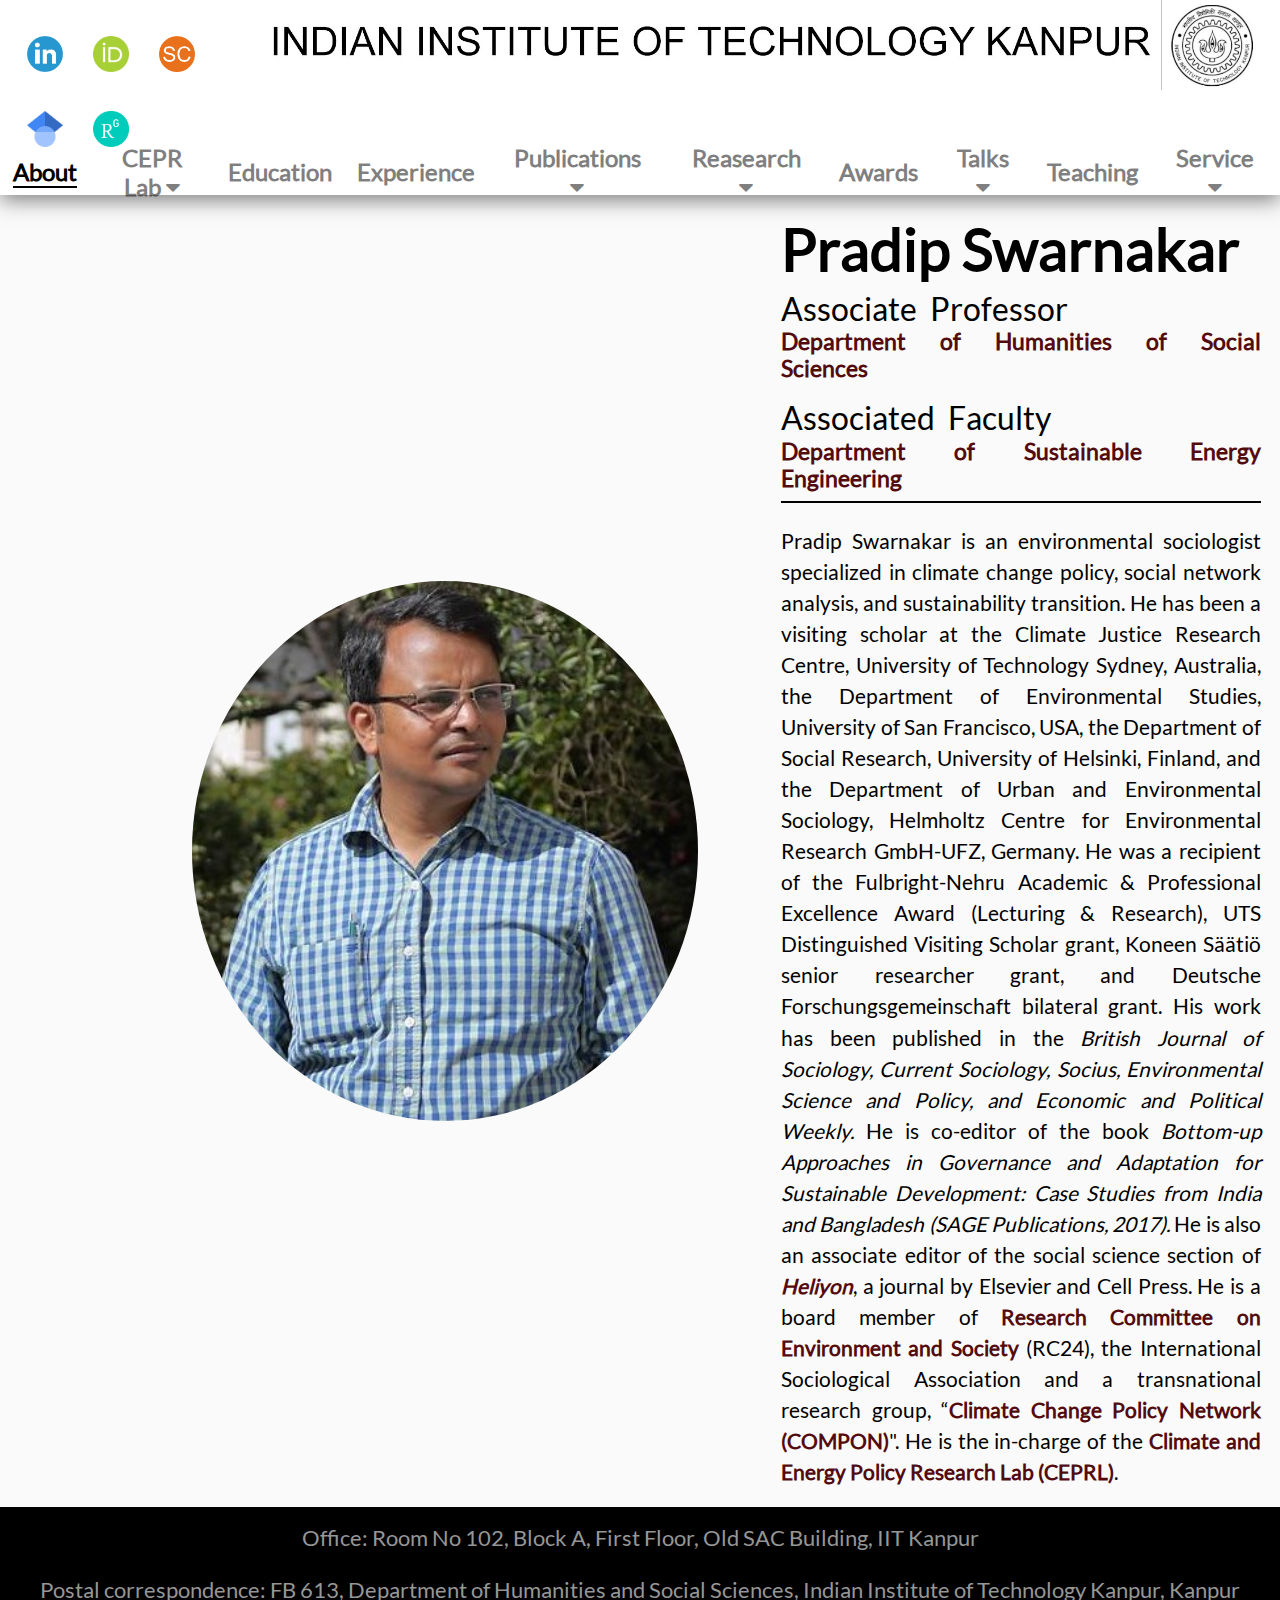
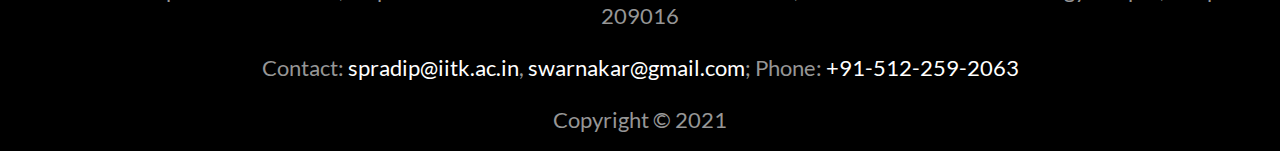
<file: index.html>
<!DOCTYPE html>
    <head>
        <meta charset="UTF-8">
        <link rel="icon" href="assets/iitk.jfif" typr="image/icon type">
	    <title>Prof. Pradip Swarnakar | Climate and Energy Policy Research | IIT Kanpur | India </title>
        <link rel="stylesheet" type="text/css" href="css/maincomponent.css">
        <link rel="stylesheet" type="text/css" href="css/index.css">
        <link rel="stylesheet" type="text/css" href="font-awesome-4.7.0/css/font-awesome.min.css">
        <script src="index.js"></script>
    </head>
    <body>
        <header>
            <img class="logo" src="assets/iitklogo.jpg">
            <img class="logomob" src="assets/iitk-logo.jpg">
            <section class="head">
                <a href="https://www.linkedin.com/in/pradip-swarnakar-168b9115/" target="_blank"><img class="icon"src="assets/linkedIn.png"></a>
                <a href="http://orcid.org/0000-0002-9532-1215" target="_blank"><img class="icon"src="assets/orcid.png"></a>
                <a href="https://www.scopus.com/authid/detail.uri?authorId=57201863740" target="_blank"><img class="icon"src="assets/scopus.png"></a>
                <a href="https://scholar.google.com/citations?user=DezS250AAAAJ&hl=en&oi=ao" target="_blank"><img class="icon"src="assets/google-scholar.png"></a>
                <a href="https://www.researchgate.net/profile/Pradip_Swarnakar" target="_blank"><img class="icon"src="assets/research-gate.png"></a>
            </section>
            <section class="navbar-win" id="navbar">
                <a class="navwinlink active" href="index.html">About</a>
                <div class="dropdown">
                    <a class="navwinlink" href="modules/ceprlab.html">CEPR Lab <i class="fa fa-caret-down" aria-hidden="true"></i></a>
                        <div class="dropdown-content">
                            <a href="modules/ceprlab.html#overview" class="droplink">Overview</a><br>
                            <a href="modules/ceprlab.html#members" class="droplink">Members</a><br>
                        </div>
                    </div>
                    <a class="navwinlink" href="modules/education.html">Education</a>
                    <a class="navwinlink" href="modules/experience.html">Experience</a>
                    <div class="dropdown">
                        <a class="navwinlink" href="modules/publications.html">Publications <i class="fa fa-caret-down" aria-hidden="true"></i></a>
                            <div class="dropdown-content">
                                <a href="modules/publications.html#edited-book"class="droplink">Edited Book</a><br>
                                <a href="modules/publications.html#journal"class="droplink">Journal Articles</a><br>
                                <a href="modules/publications.html#books"class="droplink">Book Chapters</a><br>
                            </div>
                    </div>
                    <div class="dropdown">
                    <a class="navwinlink" href="modules/research.html">Reasearch <i class="fa fa-caret-down" aria-hidden="true"></i></a>
                        <div class="dropdown-content">
                            <a href="modules/research.html#grants"class="droplink">Grants</a><br>
                            <a href="modules/research.html#supervision"class="droplink">Supervision</a><br>
                        </div>
                    </div>
                    <a class="navwinlink" href="modules/awards.html">Awards</a>
                    <div class="dropdown">
                    <a class="navwinlink" href="modules/talks.html">Talks <i class="fa fa-caret-down" aria-hidden="true"></i></a>
                        <div class="dropdown-content">
                            <a href="modules/talks.html#lecture"class="droplink">Invited Lecture</a><br>
                            <a href="modules/talks.html#presebtation"class="droplink">Presentation</a><br>
                        </div>
                    </div>
                    <a class="navwinlink" href="modules/teaching.html">Teaching</a>
                    <div class="dropdown">
                    <a class="navwinlink" href="modules/service.html">Service <i class="fa fa-caret-down" aria-hidden="true"></i></a>
                        <div class="dropdown-content">
                            <a href="modules/service.html#conference-and-workshops"class="droplink">Conference and Workshops</a><br>
                            <a href="modules/service.html#membership"class="droplink">Membership</a><br>
                            <a href="modules/service.html#reviewer"class="droplink">Reviewer</a><br>
                            <a href="modules/service.html#Institutional-responsibilities"class="droplink">Institutional Responsibilities</a><br>
                        </div>
                    </div>
            </section>
            <section class="navbar-mobile">
                <div type="button" class="menu" onclick="openNav()"><i class="fa fa-bars" aria-hidden="true" id="open"></i></div>
                <section class="opennav"id="mySidenav">
                    <div type="button" class="menu" onclick="closeNav()"><i class="fa fa-times fa-lg" aria-hidden="true" id="close" ></i></div>
                    <a class="navmoblink" href="index.html">About</a>
                    <a class="navmoblink" href="modules/ceprlab.html">CEPR Lab <i class="fa fa-caret-down" aria-hidden="true"></i></a>
                    <div class="dropmobdown-content">
                        <a href="modules/ceprlab.html#overview" class="dropmoblink"onclick="closeNav()">Overview</a><br>
                        <a href="modules/ceprlab.html#members" class="dropmoblink"onclick="closeNav()">Members</a><br>
                    </div>
                    <a class="navmoblink" href="modules/education.html">Education</a>
                    <a class="navmoblink" href="modules/experience.html">Experience</a>
                    <a class="navmoblink" href="modules/publications.html">Publications <i class="fa fa-caret-down" aria-hidden="true"></i></a>
                    <div class="dropmobdown-content">
                        <a href="modules/publications.html#edited-books"class="dropmoblink"onclick="closeNav()">Edited Book</a><br>
                        <a href="modules/publications.html#journal"class="dropmoblink"onclick="closeNav()">Journal Articles</a><br>
                        <a href="modules/publications.html#books"class="dropmoblink"onclick="closeNav()">Book Chapters</a><br>
                    </div>
                    <a class="navmoblink" href="modules/research.html">Reasearch <i class="fa fa-caret-down" aria-hidden="true"></i></a>
                    <div class="dropmobdown-content">
                        <a href="modules/research.html#grants"class="dropmoblink" onclick="closeNav()">Grants</a><br>
                        <a href="modules/research.html#supervision"class="dropmoblink" onclick="closeNav()">Supervision</a><br>
                    </div>
                    <a class="navmoblink" href="modules/awards.html">Awards</a>
                    <a class="navmoblink" href="modules/talks.html">Talks <i class="fa fa-caret-down" aria-hidden="true"></i></a>
                    <div class="dropmobdown-content">
                        <a href="modules/talks.html#lecture"class="dropmoblink" onclick="closeNav()">Invited Lecture</a><br>
                        <a href="modules/talks.html#presentation"class="dropmoblink" onclick="closeNav()">Presentation</a><br>
                    </div>
                    <a class="navmoblink" href="modules/teaching.html">Teaching</a>
                    <a class="navmoblink" href="modules/service.html">Service <i class="fa fa-caret-down" aria-hidden="true"></i></a>
                    <div class="dropmobdown-content">
                        <a href="modules/service.html#conference-and-workshops"class="dropmoblink" onclick="closeNav()">Conference and Workshops</a><br>
                        <a href="modules/service.html#membership"class="dropmoblink" onclick="closeNav()">Membership</a><br>
                        <a href="modules/service.html#reviewer"class="dropmoblink" onclick="closeNav()">Reviewer</a><br>
                        <a href="modules/service.html#Institutional-responsibilities"class="dropmoblink" onclick="closeNav()">Institutional Responsibilities</a><br>
                    </div>
                    
                </section>
            </section>
        </header>
        <section class="main-body">
            <article>
                <h1><b>
                    Pradip Swarnakar
                </b></h1>
               <h3><div class="posts"><b>Associate Professor</b><br>
                    <a class="department" href="https://iitk.ac.in/hss/faculty" traget="_blank">Department of Humanities of Social Sciences</a><br>
                    </div>
                    <div class="posts"><b>Associated Faculty</b><br>
                    <a class="department"href="https://iitk.ac.in/see/faculty.php" target="_blank">Department of Sustainable Energy Engineering</a>
                    </div>
                </h3>
                Pradip Swarnakar is an environmental sociologist specialized in climate change policy, 
                social network analysis, and sustainability transition. He has been a visiting scholar 
                at the Climate Justice Research Centre, University of Technology Sydney, Australia,
                the Department of Environmental Studies, University of San Francisco, USA, the Department of Social Research,
                University of Helsinki, Finland, and the Department of Urban and Environmental Sociology, Helmholtz Centre for Environmental
                Research GmbH-UFZ, Germany. He was a recipient of the Fulbright-Nehru Academic & Professional Excellence Award (Lecturing & Research),
                UTS Distinguished Visiting Scholar grant, Koneen Säätiö senior researcher grant, and Deutsche Forschungsgemeinschaft bilateral grant.
                His work has been published in the <i>British Journal of Sociology, Current Sociology, Socius, Environmental Science and Policy, and Economic and Political Weekly.</i>
                He is co-editor of the book <i>Bottom-up Approaches in Governance and Adaptation for Sustainable Development: Case Studies from India and Bangladesh (SAGE Publications, 2017).</i>
                He is also an associate editor of the social science section of <i><a href="https://www.cell.com/heliyon/social-science/editors" target="_blank">Heliyon</a></i>, 
                a journal by Elsevier and Cell Press. He is a board member of <a href="http://www.isarc24.com/rc24-board.html" target="_blank">Research Committee on Environment and Society</a> (RC24), the International Sociological Association and a transnational research group, “<a href="www.compon.org" target="_blank">Climate Change Policy Network (COMPON)</a>". He is the in-charge of the <a href="modules/ceprlab.html" target="_blank">Climate and Energy Policy Research Lab (CEPRL)</a>. 
                <br>
            </article>
            <img class="mainphoto" src="assets/photo.jpeg">
        </section>
        <footer>
            <span>
            Office: Room No 102, Block A, First Floor, Old SAC Building, IIT Kanpur<br><br>
            Postal correspondence: FB 613, Department of Humanities and Social Sciences, Indian Institute of Technology Kanpur, Kanpur 209016<br><br>

            Contact: <a class="contact" target="_blank" href="mailto:spradip@iitk.ac.in">spradip@iitk.ac.in</a>, <a class="contact" target="_blank" href="mailto:swarnakar@gmail.com">swarnakar@gmail.com</a>; Phone: <a class="contact" href="tel:+91-512-259-2063">+91-512-259-2063</a><br><br>
            <span>Copyright &copy; 2021 </span>
            </span>
        </footer>
    </body>
</html>
</file>
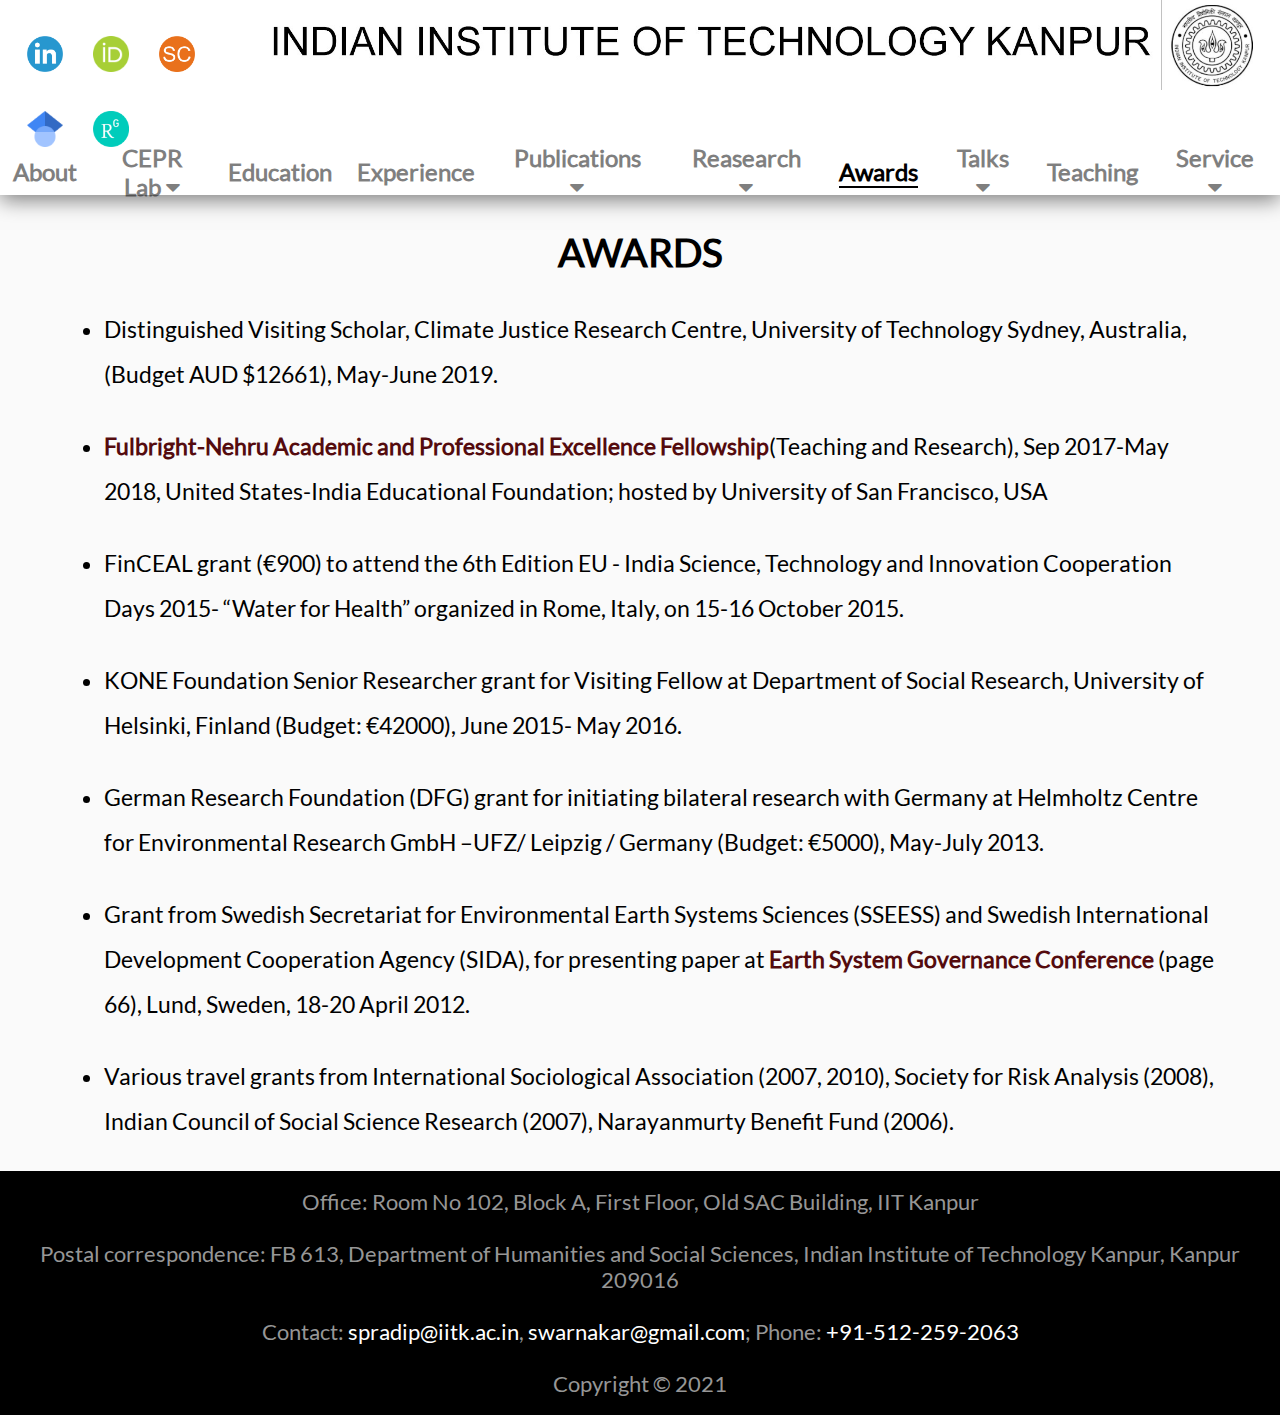
<file: modules/awards.html>
<!DOCTYPE html>
    <head>
        <link rel="icon" href="../assets/iitk.jfif" typr="image/icon type">
	    <title>Prof. Pradip Swarnakar | Climate and Energy Policy Research | IIT Kanpur | India </title>
        <meta charset="UTF-8">
        <link rel="stylesheet" type="text/css" href="../css/maincomponent.css">
        <link rel="stylesheet" type="text/css" href="../css/publications.css">
        <link rel="stylesheet" type="text/css" href="../font-awesome-4.7.0/css/font-awesome.min.css">
        <script src="../index.js"></script>
    </head>
    <body>
        <header>
            <img class="logo" src="../assets/iitklogo.jpg">
            <img class="logomob" src="../assets/iitk-logo.jpg">
            <section class="head">
                <a href="https://www.linkedin.com/in/pradip-swarnakar-168b9115/" target="_blank"><img class="icon"src="../assets/linkedIn.png"></a>
                <a href="http://orcid.org/0000-0002-9532-1215" target="_blank"><img class="icon"src="../assets/orcid.png"></a>
                <a href="https://www.scopus.com/authid/detail.uri?authorId=57201863740" target="_blank"><img class="icon"src="../assets/scopus.png"></a>
                <a href="https://scholar.google.com/citations?user=DezS250AAAAJ&hl=en&oi=ao" target="_blank"><img class="icon"src="../assets/google-scholar.png"></a>
                <a href="https://www.researchgate.net/profile/Pradip_Swarnakar" target="_blank"><img class="icon"src="../assets/research-gate.png"></a>
            </section>
            <section class="navbar-win" id="navbar">
                <a class="navwinlink" href="../index.html">About</a>
                <div class="dropdown">
                    <a class="navwinlink" href="ceprlab.html">CEPR Lab <i class="fa fa-caret-down" aria-hidden="true"></i></a>
                        <div class="dropdown-content">
                            <a href="ceprlab.html#overview" class="droplink">Overview</a><br>
                            <a href="ceprlab.html#members" class="droplink">Members</a><br>
                        </div>
                    </div>
                    <a class="navwinlink" href="education.html">Education</a>
                    <a class="navwinlink" href="experience.html">Experience</a>
                    <div class="dropdown">
                        <a class="navwinlink" href="publications.html">Publications <i class="fa fa-caret-down" aria-hidden="true"></i></a>
                            <div class="dropdown-content">
                                <a href="publications.html#edited-book"class="droplink">Edited Book</a><br>
                                <a href="publications.html#journal"class="droplink">Journal Articles</a><br>
                                <a href="publications.html#books"class="droplink">Book Chapters</a><br>
                            </div>
                    </div>
                    <div class="dropdown">
                    <a class="navwinlink" href="research.html">Reasearch <i class="fa fa-caret-down" aria-hidden="true"></i></a>
                        <div class="dropdown-content">
                            <a href="research.html#grants"class="droplink">Grants</a><br>
                            <a href="research.html#supervision"class="droplink">Supervision</a><br>
                        </div>
                    </div>
                    <a class="navwinlink active" href="awards.html">Awards</a>
                    <div class="dropdown">
                    <a class="navwinlink" href="talks.html">Talks <i class="fa fa-caret-down" aria-hidden="true"></i></a>
                        <div class="dropdown-content">
                            <a href="talks.html#lecture"class="droplink">Invited Lecture</a><br>
                            <a href="talks.html#presentation"class="droplink">Presentation</a><br>
                        </div>
                    </div>
                    <a class="navwinlink" href="teaching.html">Teaching</a>
                    <div class="dropdown">
                    <a class="navwinlink" href="service.html">Service <i class="fa fa-caret-down" aria-hidden="true"></i></a>
                        <div class="dropdown-content">
                            <a href="service.html#conference-and-workshops"class="droplink">Conference and Workshops</a><br>
                            <a href="service.html#membership"class="droplink">Membership</a><br>
                            <a href="service.html#reviewer"class="droplink">Reviewer</a><br>
                            <a href="service.html#Institutional-responsibilities"class="droplink">Institutional Responsibilities</a><br>
                        </div>
                    </div>
            </section>
            <section class="navbar-mobile">
                <div type="button" class="menu" onclick="openNav()"><i class="fa fa-bars" aria-hidden="true" id="open"></i></div>
                <section class="opennav"id="mySidenav">
                    <div type="button" class="menu" onclick="closeNav()"><i class="fa fa-times fa-lg" aria-hidden="true" id="close" ></i></div>
                    <a class="navmoblink" href="../index.html">About</a>
                    <a class="navmoblink" href="ceprlab.html">CEPR Lab <i class="fa fa-caret-down" aria-hidden="true"></i></a>
                    <div class="dropmobdown-content">
                        <a href="ceprlab.html#overview" class="dropmoblink"onclick="closeNav()">Overview</a><br>
                        <a href="ceprlab.html#members" class="dropmoblink"onclick="closeNav()">Members</a><br>
                    </div>
                    <a class="navmoblink" href="education.html">Education</a>
                    <a class="navmoblink" href="experience.html">Experience</a>
                    <a class="navmoblink" href="publications.html">Publications <i class="fa fa-caret-down" aria-hidden="true"></i></a>
                    <div class="dropmobdown-content">
                        <a href="publications.html#edited-books"class="dropmoblink"onclick="closeNav()">Edited Book</a><br>
                        <a href="publications.html#journal"class="dropmoblink"onclick="closeNav()">Journal Articles</a><br>
                        <a href="publications.html#books"class="dropmoblink"onclick="closeNav()">Book Chapters</a><br>
                    </div>
                    <a class="navmoblink" href="research.html">Reasearch <i class="fa fa-caret-down" aria-hidden="true"></i></a>
                    <div class="dropmobdown-content">
                        <a href="research.html#grants"class="dropmoblink" onclick="closeNav()">Grants</a><br>
                        <a href="research.html#supervision"class="dropmoblink" onclick="closeNav()">Supervision</a><br>
                    </div>
                    <a class="navmoblink" href="awards.html">Awards</a>
                    <a class="navmoblink" href="talks.html">Talks <i class="fa fa-caret-down" aria-hidden="true"></i></a>
                    <div class="dropmobdown-content">
                        <a href="talks.html#lecture"class="dropmoblink" onclick="closeNav()">Invited Lecture</a><br>
                        <a href="talks.html#presentation"class="dropmoblink" onclick="closeNav()">Presentation</a><br>
                    </div>
                    <a class="navmoblink" href="teaching.html">Teaching</a>
                    <a class="navmoblink" href="service.html">Service <i class="fa fa-caret-down" aria-hidden="true"></i></a>
                    <div class="dropmobdown-content">
                        <a href="service.html#conference-and-workshops"class="dropmoblink" onclick="closeNav()">Conference and Workshops</a><br>
                        <a href="service.html#membership"class="dropmoblink" onclick="closeNav()">Membership</a><br>
                        <a href="service.html#reviewer"class="dropmoblink" onclick="closeNav()">Reviewer</a><br>
                        <a href="service.html#Institutional-responsibilities"class="dropmoblink" onclick="closeNav()">Institutional Responsibilities</a><br>
                    </div>
                    
                </section>
            </section>
        </header>
        <section class="main-body">
            <h2>Awards</h2>
                <ul>
                 <li>Distinguished Visiting Scholar,
                     Climate Justice Research Centre, University of Technology Sydney,
                     Australia, (Budget AUD $12661), May-June 2019.</li>
                 <li><a href="http://www.usief.org.in/scholar-profile/scholarprofiledetails.aspx?fellowid=11339">Fulbright-Nehru
                     Academic and Professional Excellence Fellowship</a>(Teaching and Research), Sep 2017-May 2018, United States-India Educational
                     Foundation; hosted by University of San Francisco, USA</li>
                 <li>FinCEAL grant (€900) to attend the 6th Edition EU - India Science, Technology and Innovation Cooperation
                     Days 2015- “Water for Health” organized in Rome, Italy, on 15-16 October
                     2015.</li>
                 <li >KONE Foundation Senior
                     Researcher grant for Visiting Fellow at Department of Social Research,
                     University of Helsinki, Finland (Budget: €42000), June 2015- May 2016.</li>
                 <li >German Research Foundation
                     (DFG) grant for initiating bilateral research with Germany at Helmholtz
                     Centre for Environmental Research GmbH –UFZ/ Leipzig / Germany (Budget:
                     €5000), May-July 2013. </li>
                 <li >Grant from Swedish Secretariat
                     for Environmental Earth Systems Sciences (SSEESS) and Swedish
                     International Development Cooperation Agency (SIDA), for presenting paper
                     at <a
                     href="https://www.earthsystemgovernance.org/lund2012/LC2012_Book-of-Abstracts_2012-04-17Ann.pdf">Earth
                     System Governance Conference</a> (page 66), Lund, Sweden, 18-20 April
                     2012.</li>
                 <li >Various travel grants from
                     International Sociological Association (2007, 2010), Society for Risk
                     Analysis (2008), Indian Council of Social Science Research (2007),
                     Narayanmurty Benefit Fund (2006).</li>
                </ul>
            
        </section>
        <footer>
            <span>
            Office: Room No 102, Block A, First Floor, Old SAC Building, IIT Kanpur<br><br>
            Postal correspondence: FB 613, Department of Humanities and Social Sciences, Indian Institute of Technology Kanpur, Kanpur 209016<br><br>

            Contact: <a class="contact" target="_blank" href="mailto:spradip@iitk.ac.in">spradip@iitk.ac.in</a>, <a class="contact" target="_blank" href="mailto:swarnakar@gmail.com">swarnakar@gmail.com</a>; Phone: <a class="contact" href="tel:+91-512-259-2063">+91-512-259-2063</a><br><br>
            <span>Copyright &copy; 2021 </span>
            </span>
        </footer>
    </body>
</html>
</file>
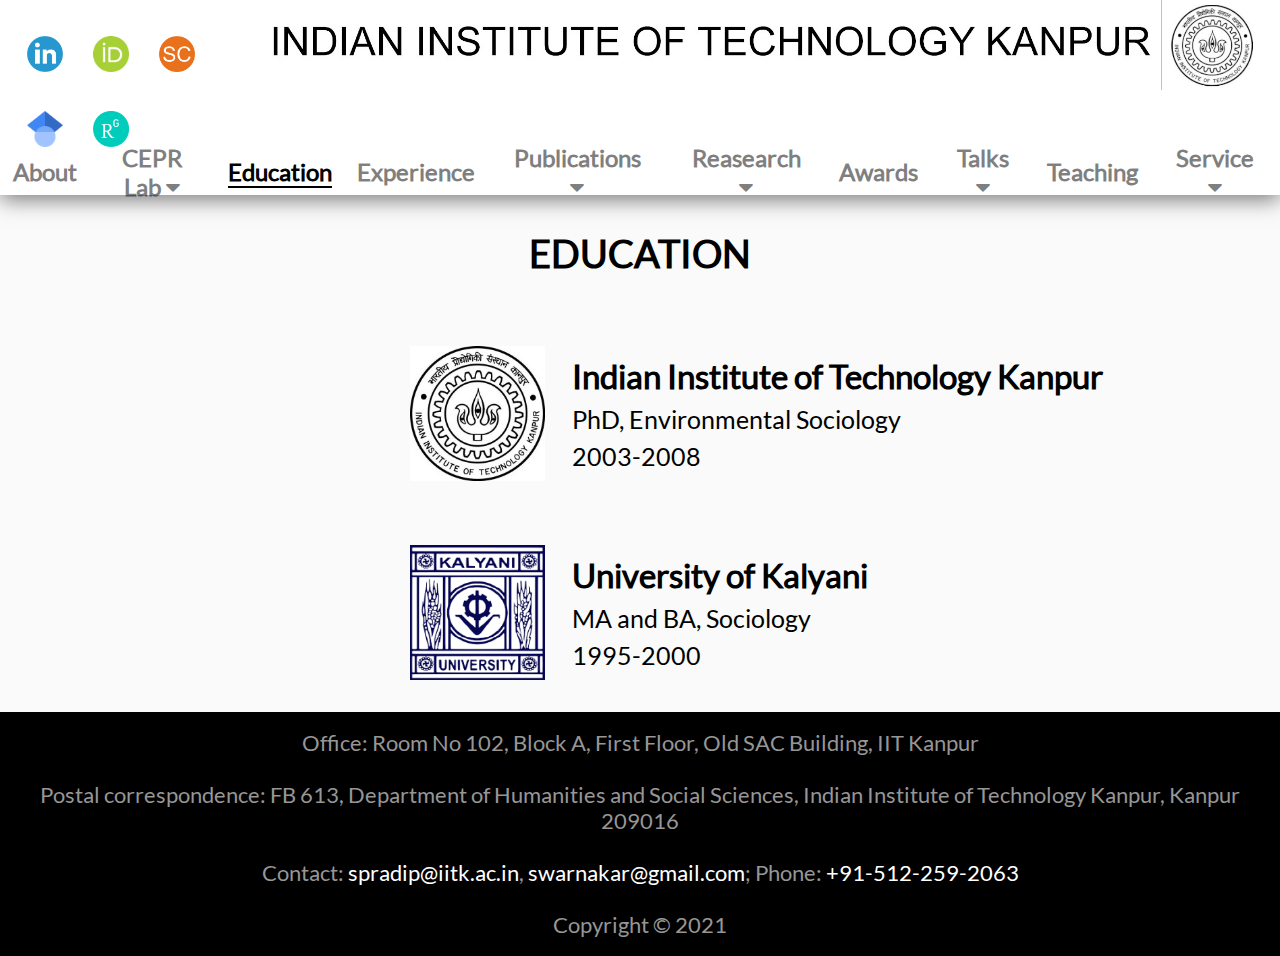
<file: modules/education.html>
<!DOCTYPE html>
      <head>
        <link rel="icon" href="../assets/iitk.jfif" typr="image/icon type">
	    <title>Prof. Pradip Swarnakar | Climate and Energy Policy Research | IIT Kanpur | India </title>
        <meta charset="UTF-8">
        <link rel="stylesheet" type="text/css" href="../css/maincomponent.css">
        <link rel="stylesheet" type="text/css" href="../css/education.css">
        <link rel="stylesheet" type="text/css" href="../font-awesome-4.7.0/css/font-awesome.min.css">
        <script src="../index.js"></script>
    </head>
    <body>
        <header>
            <img class="logo" src="../assets/iitklogo.jpg">
            <img class="logomob" src="../assets/iitk-logo.jpg">
            <section class="head">
                <a href="https://www.linkedin.com/in/pradip-swarnakar-168b9115/" target="_blank"><img class="icon"src="../assets/linkedIn.png"></a>
                <a href="http://orcid.org/0000-0002-9532-1215" target="_blank"><img class="icon"src="../assets/orcid.png"></a>
                <a href="https://www.scopus.com/authid/detail.uri?authorId=57201863740" target="_blank"><img class="icon"src="../assets/scopus.png"></a>
                <a href="https://scholar.google.com/citations?user=DezS250AAAAJ&hl=en&oi=ao" target="_blank"><img class="icon"src="../assets/google-scholar.png"></a>
                <a href="https://www.researchgate.net/profile/Pradip_Swarnakar" target="_blank"><img class="icon"src="../assets/research-gate.png"></a>
            </section>
            <section class="navbar-win" id="navbar">
                <a class="navwinlink" href="../index.html">About</a>
                <div class="dropdown">
                    <a class="navwinlink" href="ceprlab.html">CEPR Lab <i class="fa fa-caret-down" aria-hidden="true"></i></a>
                        <div class="dropdown-content">
                            <a href="ceprlab.html#overview" class="droplink">Overview</a><br>
                            <a href="ceprlab.html#members" class="droplink">Members</a><br>
                        </div>
                    </div>
                    <a class="navwinlink active" href="education.html">Education</a>
                    <a class="navwinlink" href="experience.html">Experience</a>
                    <div class="dropdown">
                        <a class="navwinlink" href="publications.html">Publications <i class="fa fa-caret-down" aria-hidden="true"></i></a>
                            <div class="dropdown-content">
                                <a href="publications.html#edited-book"class="droplink">Edited Book</a><br>
                                <a href="publications.html#journal"class="droplink">Journal Articles</a><br>
                                <a href="publications.html#books"class="droplink">Book Chapters</a><br>
                            </div>
                    </div>
                    <div class="dropdown">
                    <a class="navwinlink" href="research.html">Reasearch <i class="fa fa-caret-down" aria-hidden="true"></i></a>
                        <div class="dropdown-content">
                            <a href="research.html#grants"class="droplink">Grants</a><br>
                            <a href="research.html#supervision"class="droplink">Supervision</a><br>
                        </div>
                    </div>
                    <a class="navwinlink" href="awards.html">Awards</a>
                    <div class="dropdown">
                    <a class="navwinlink" href="talks.html">Talks <i class="fa fa-caret-down" aria-hidden="true"></i></a>
                        <div class="dropdown-content">
                            <a href="talks.html#lecture"class="droplink">Invited Lecture</a><br>
                            <a href="talks.html#presentation"class="droplink">Presentation</a><br>
                        </div>
                    </div>
                    <a class="navwinlink" href="teaching.html">Teaching</a>
                    <div class="dropdown">
                    <a class="navwinlink" href="service.html">Service <i class="fa fa-caret-down" aria-hidden="true"></i></a>
                        <div class="dropdown-content">
                            <a href="service.html#conference-and-workshops"class="droplink">Conference and Workshops</a><br>
                            <a href="service.html#membership"class="droplink">Membership</a><br>
                            <a href="service.html#reviewer"class="droplink">Reviewer</a><br>
                            <a href="service.html#Institutional-responsibilities"class="droplink">Institutional Responsibilities</a><br>
                        </div>
                    </div>
            </section>
            <section class="navbar-mobile">
                <div type="button" class="menu" onclick="openNav()"><i class="fa fa-bars" aria-hidden="true" id="open"></i></div>
                <section class="opennav"id="mySidenav">
                    <div type="button" class="menu" onclick="closeNav()"><i class="fa fa-times fa-lg" aria-hidden="true" id="close" ></i></div>
                    <a class="navmoblink" href="../index.html">About</a>
                    <a class="navmoblink" href="ceprlab.html">CEPR Lab <i class="fa fa-caret-down" aria-hidden="true"></i></a>
                    <div class="dropmobdown-content">
                        <a href="ceprlab.html#overview" class="dropmoblink"onclick="closeNav()">Overview</a><br>
                        <a href="ceprlab.html#members" class="dropmoblink"onclick="closeNav()">Members</a><br>
                    </div>
                    <a class="navmoblink" href="education.html">Education</a>
                    <a class="navmoblink" href="experience.html">Experience</a>
                    <a class="navmoblink" href="publications.html">Publications <i class="fa fa-caret-down" aria-hidden="true"></i></a>
                    <div class="dropmobdown-content">
                        <a href="publications.html#edited-books"class="dropmoblink"onclick="closeNav()">Edited Book</a><br>
                        <a href="publications.html#journal"class="dropmoblink"onclick="closeNav()">Journal Articles</a><br>
                        <a href="publications.html#books"class="dropmoblink"onclick="closeNav()">Book Chapters</a><br>
                    </div>
                    <a class="navmoblink" href="research.html">Reasearch <i class="fa fa-caret-down" aria-hidden="true"></i></a>
                    <div class="dropmobdown-content">
                        <a href="research.html#grants"class="dropmoblink" onclick="closeNav()">Grants</a><br>
                        <a href="research.html#supervision"class="dropmoblink" onclick="closeNav()">Supervision</a><br>
                    </div>
                    <a class="navmoblink" href="awards.html">Awards</a>
                    <a class="navmoblink" href="talks.html">Talks <i class="fa fa-caret-down" aria-hidden="true"></i></a>
                    <div class="dropmobdown-content">
                        <a href="talks.html#lecture"class="dropmoblink" onclick="closeNav()">Invited Lecture</a><br>
                        <a href="talks.html#presentation"class="dropmoblink" onclick="closeNav()">Presentation</a><br>
                    </div>
                    <a class="navmoblink" href="teaching.html">Teaching</a>
                    <a class="navmoblink" href="service.html">Service <i class="fa fa-caret-down" aria-hidden="true"></i></a>
                    <div class="dropmobdown-content">
                        <a href="service.html#conference-and-workshops"class="dropmoblink" onclick="closeNav()">Conference and Workshops</a><br>
                        <a href="service.html#membership"class="dropmoblink" onclick="closeNav()">Membership</a><br>
                        <a href="service.html#reviewer"class="dropmoblink" onclick="closeNav()">Reviewer</a><br>
                        <a href="service.html#Institutional-responsibilities"class="dropmoblink" onclick="closeNav()">Institutional Responsibilities</a><br>
                    </div>
                    
                </section>
            </section>
        </header>
        <section class="main-body">
            <h2>
                Education
            </h2>
        <div class="body">
            <div class="block">
                <img src="../assets/iitk.jfif">
                <span>
                <b>Indian Institute of Technology Kanpur </b><br>
                PhD, Environmental Sociology<br>
                2003-2008
                </span>
            </div>
            <div class="block">
                <img src="../assets/Kalyani University.png">
                <span>
                <b>University of Kalyani</b><br>
                MA and BA, Sociology<br>
                1995-2000
                </span>
            </div>
        </div>
        </section>
        <footer>
            <span>
            Office: Room No 102, Block A, First Floor, Old SAC Building, IIT Kanpur<br><br>
            Postal correspondence: FB 613, Department of Humanities and Social Sciences, Indian Institute of Technology Kanpur, Kanpur 209016<br><br>

            Contact: <a class="contact" target="_blank" href="mailto:spradip@iitk.ac.in">spradip@iitk.ac.in</a>, <a class="contact" target="_blank" href="mailto:swarnakar@gmail.com">swarnakar@gmail.com</a>; Phone: <a class="contact" href="tel:+91-512-259-2063">+91-512-259-2063</a><br><br>
            <span>Copyright &copy; 2021 </span>
            </span>
        </footer>
    </body>
</html>
</file>
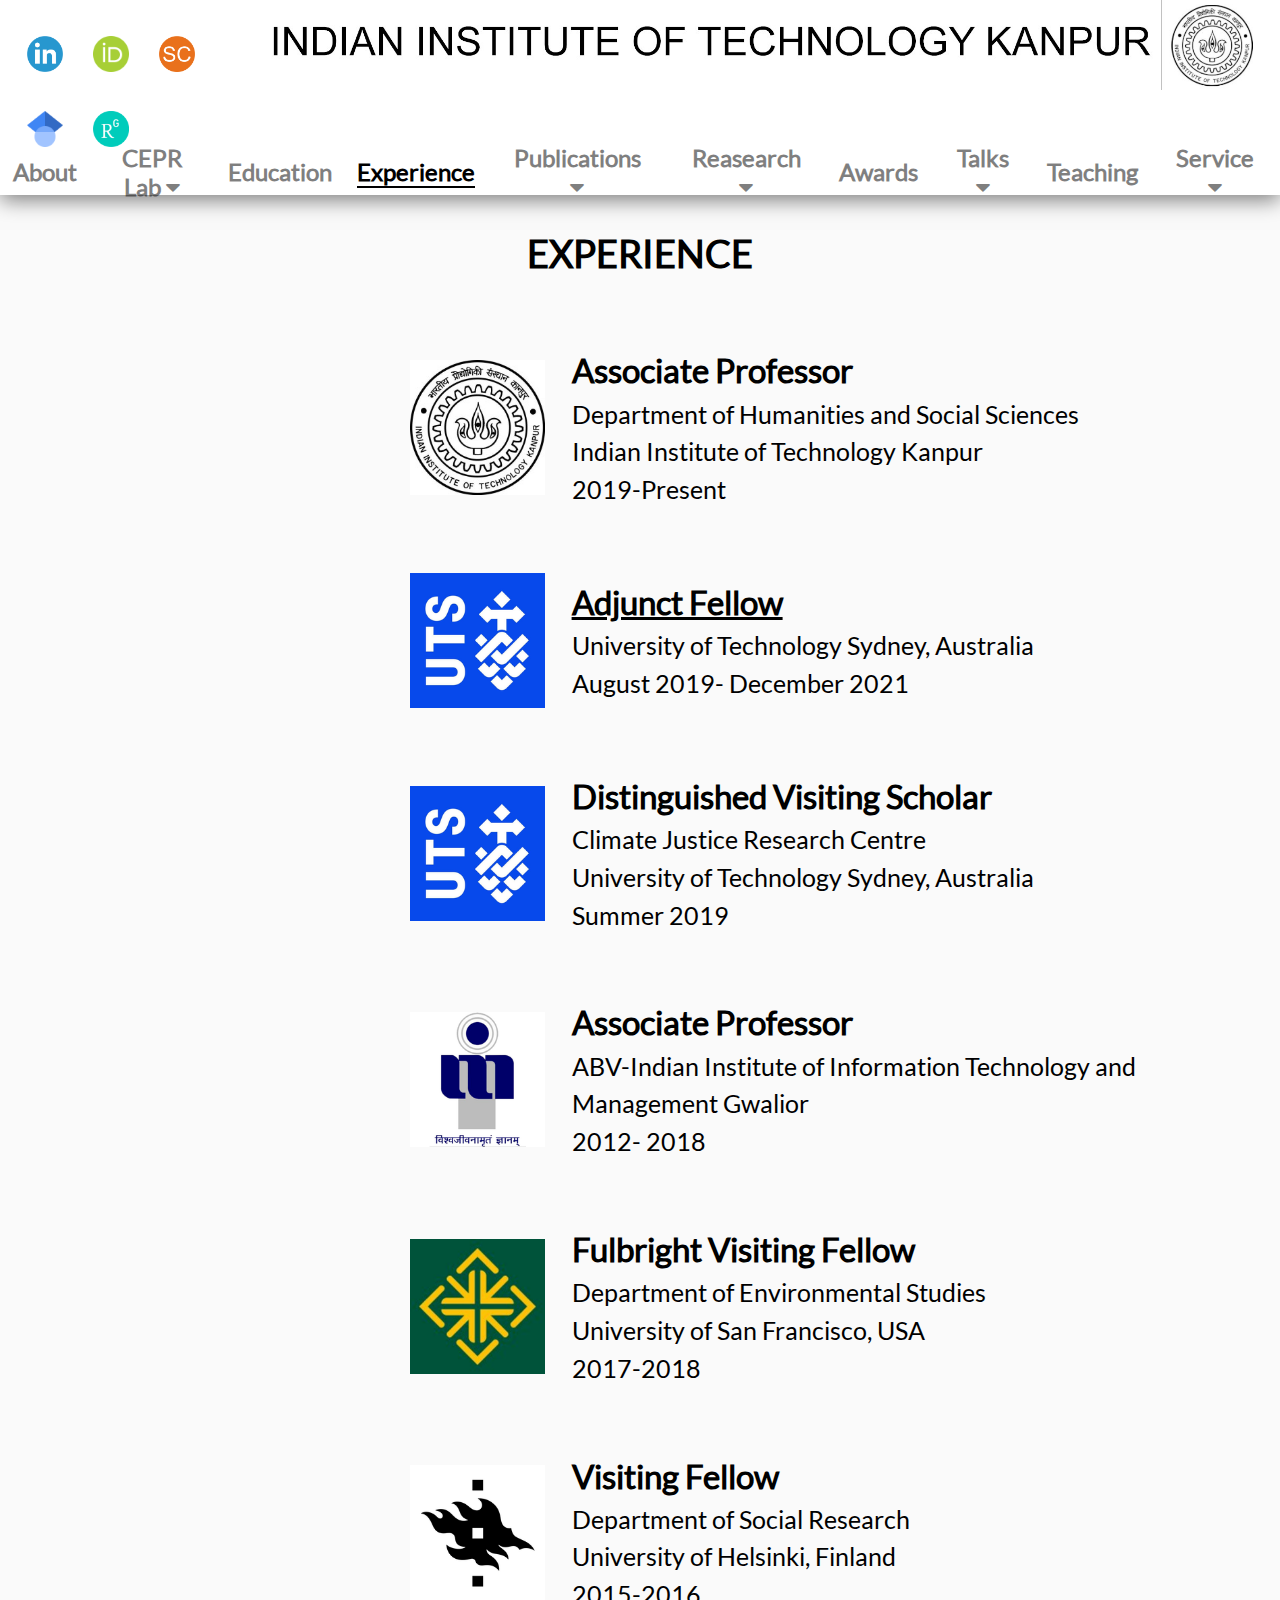
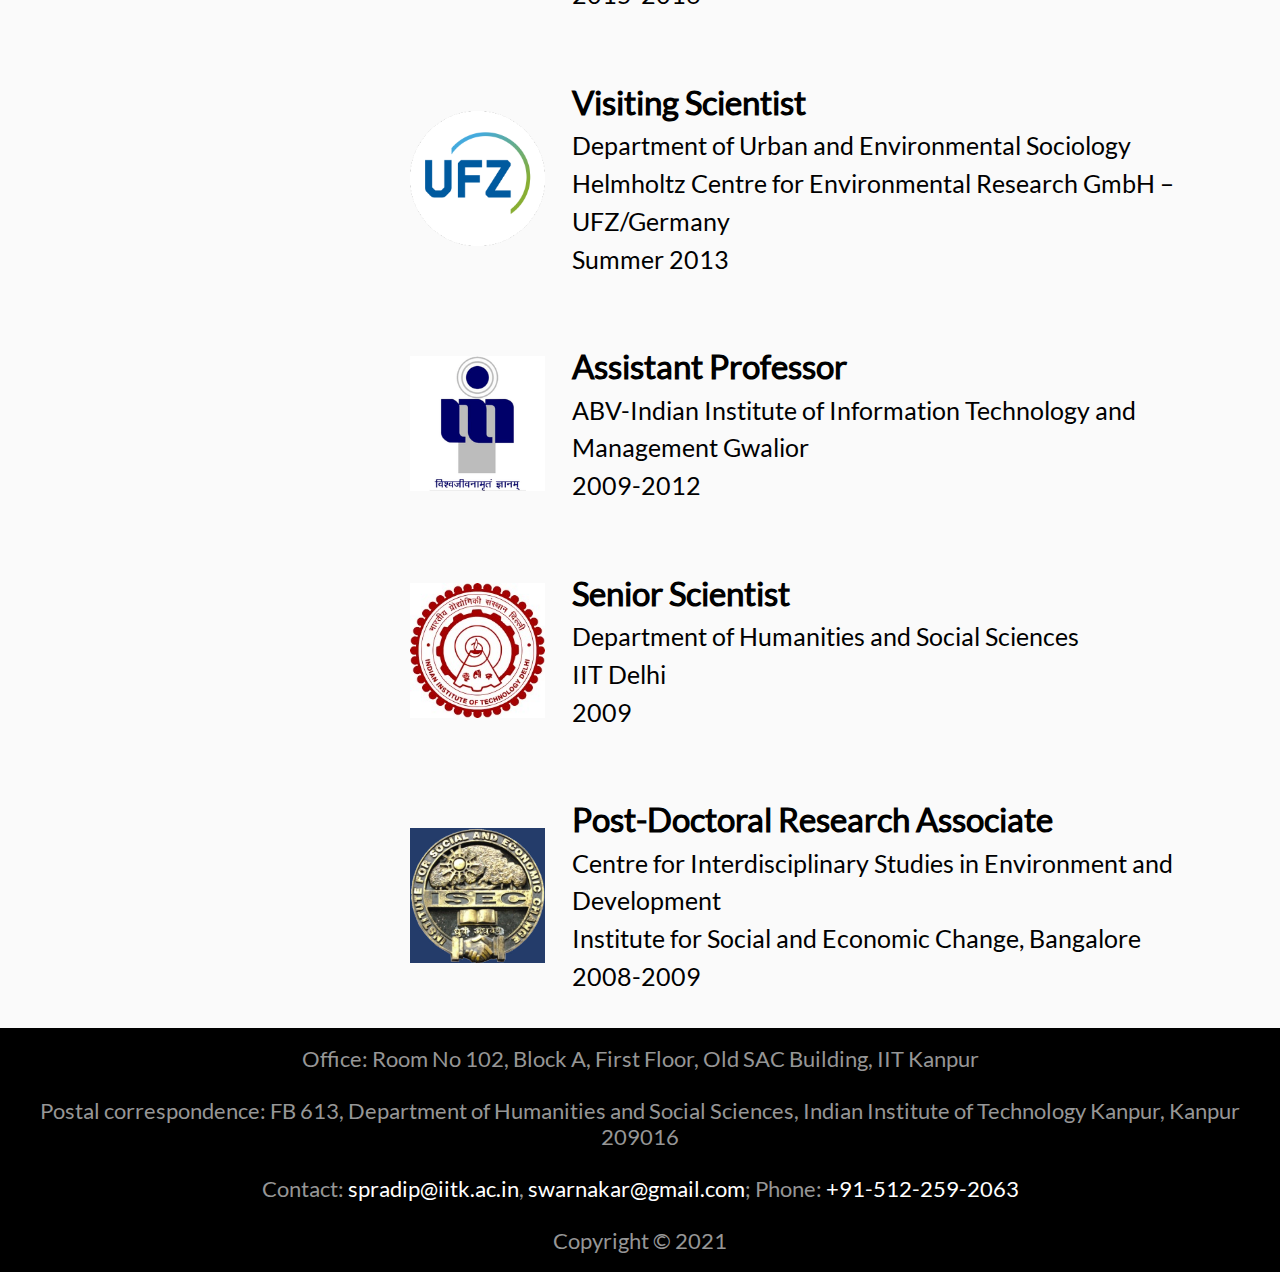
<file: modules/experience.html>
<!DOCTYPE html>
     <head>
        <link rel="icon" href="../assets/iitk.jfif" typr="image/icon type">
	    <title>Prof. Pradip Swarnakar | Climate and Energy Policy Research | IIT Kanpur | India </title>
        <meta charset="UTF-8">
        <link rel="stylesheet" type="text/css" href="../css/maincomponent.css">
        <link rel="stylesheet" type="text/css" href="../css/education.css">
        <link rel="stylesheet" type="text/css" href="../font-awesome-4.7.0/css/font-awesome.min.css">
        <script src="../index.js"></script>
    </head>
    <body>
        <header>
            <img class="logo" src="../assets/iitklogo.jpg">
            <img class="logomob" src="../assets/iitk-logo.jpg">
            <section class="head">
                <a href="https://www.linkedin.com/in/pradip-swarnakar-168b9115/" target="_blank"><img class="icon"src="../assets/linkedIn.png"></a>
                <a href="http://orcid.org/0000-0002-9532-1215" target="_blank"><img class="icon"src="../assets/orcid.png"></a>
                <a href="https://www.scopus.com/authid/detail.uri?authorId=57201863740" target="_blank"><img class="icon"src="../assets/scopus.png"></a>
                <a href="https://scholar.google.com/citations?user=DezS250AAAAJ&hl=en&oi=ao" target="_blank"><img class="icon"src="../assets/google-scholar.png"></a>
                <a href="https://www.researchgate.net/profile/Pradip_Swarnakar" target="_blank"><img class="icon"src="../assets/research-gate.png"></a>
            </section>
            <section class="navbar-win" id="navbar">
                <a class="navwinlink" href="../index.html">About</a>
                <div class="dropdown">
                    <a class="navwinlink" href="ceprlab.html">CEPR Lab <i class="fa fa-caret-down" aria-hidden="true"></i></a>
                        <div class="dropdown-content">
                            <a href="ceprlab.html#overview" class="droplink">Overview</a><br>
                            <a href="ceprlab.html#members" class="droplink">Members</a><br>
                        </div>
                    </div>
                    <a class="navwinlink" href="education.html">Education</a>
                    <a class="navwinlink active" href="experience.html">Experience</a>
                    <div class="dropdown">
                        <a class="navwinlink" href="publications.html">Publications <i class="fa fa-caret-down" aria-hidden="true"></i></a>
                            <div class="dropdown-content">
                                <a href="publications.html#edited-book"class="droplink">Edited Book</a><br>
                                <a href="publications.html#journal"class="droplink">Journal Articles</a><br>
                                <a href="publications.html#books"class="droplink">Book Chapters</a><br>
                            </div>
                    </div>
                    <div class="dropdown">
                    <a class="navwinlink" href="research.html">Reasearch <i class="fa fa-caret-down" aria-hidden="true"></i></a>
                        <div class="dropdown-content">
                            <a href="research.html#grants"class="droplink">Grants</a><br>
                            <a href="research.html#supervision"class="droplink">Supervision</a><br>
                        </div>
                    </div>
                    <a class="navwinlink" href="awards.html">Awards</a>
                    <div class="dropdown">
                    <a class="navwinlink" href="talks.html">Talks <i class="fa fa-caret-down" aria-hidden="true"></i></a>
                        <div class="dropdown-content">
                            <a href="talks.html#lecture"class="droplink">Invited Lecture</a><br>
                            <a href="talks.html#presentation"class="droplink">Presentation</a><br>
                        </div>
                    </div>
                    <a class="navwinlink" href="teaching.html">Teaching</a>
                    <div class="dropdown">
                    <a class="navwinlink" href="service.html">Service <i class="fa fa-caret-down" aria-hidden="true"></i></a>
                        <div class="dropdown-content">
                            <a href="service.html#conference-and-workshops"class="droplink">Conference and Workshops</a><br>
                            <a href="service.html#membership"class="droplink">Membership</a><br>
                            <a href="service.html#reviewer"class="droplink">Reviewer</a><br>
                            <a href="service.html#Institutional-responsibilities"class="droplink">Institutional Responsibilities</a><br>
                        </div>
                    </div>
            </section>
            <section class="navbar-mobile">
                <div type="button" class="menu" onclick="openNav()"><i class="fa fa-bars" aria-hidden="true" id="open"></i></div>
                <section class="opennav"id="mySidenav">
                    <div type="button" class="menu" onclick="closeNav()"><i class="fa fa-times fa-lg" aria-hidden="true" id="close" ></i></div>
                    <a class="navmoblink" href="../index.html">About</a>
                    <a class="navmoblink" href="ceprlab.html">CEPR Lab <i class="fa fa-caret-down" aria-hidden="true"></i></a>
                    <div class="dropmobdown-content">
                        <a href="ceprlab.html#overview" class="dropmoblink"onclick="closeNav()">Overview</a><br>
                        <a href="ceprlab.html#members" class="dropmoblink"onclick="closeNav()">Members</a><br>
                    </div>
                    <a class="navmoblink" href="education.html">Education</a>
                    <a class="navmoblink" href="experience.html">Experience</a>
                    <a class="navmoblink" href="publications.html">Publications <i class="fa fa-caret-down" aria-hidden="true"></i></a>
                    <div class="dropmobdown-content">
                        <a href="publications.html#edited-books"class="dropmoblink"onclick="closeNav()">Edited Book</a><br>
                        <a href="publications.html#journal"class="dropmoblink"onclick="closeNav()">Journal Articles</a><br>
                        <a href="publications.html#books"class="dropmoblink"onclick="closeNav()">Book Chapters</a><br>
                    </div>
                    <a class="navmoblink" href="research.html">Reasearch <i class="fa fa-caret-down" aria-hidden="true"></i></a>
                    <div class="dropmobdown-content">
                        <a href="research.html#grants"class="dropmoblink" onclick="closeNav()">Grants</a><br>
                        <a href="research.html#supervision"class="dropmoblink" onclick="closeNav()">Supervision</a><br>
                    </div>
                    <a class="navmoblink" href="awards.html">Awards</a>
                    <a class="navmoblink" href="talks.html">Talks <i class="fa fa-caret-down" aria-hidden="true"></i></a>
                    <div class="dropmobdown-content">
                        <a href="talks.html#lecture"class="dropmoblink" onclick="closeNav()">Invited Lecture</a><br>
                        <a href="talks.html#presentation"class="dropmoblink" onclick="closeNav()">Presentation</a><br>
                    </div>
                    <a class="navmoblink" href="teaching.html">Teaching</a>
                    <a class="navmoblink" href="service.html">Service <i class="fa fa-caret-down" aria-hidden="true"></i></a>
                    <div class="dropmobdown-content">
                        <a href="service.html#conference-and-workshops"class="dropmoblink" onclick="closeNav()">Conference and Workshops</a><br>
                        <a href="service.html#membership"class="dropmoblink" onclick="closeNav()">Membership</a><br>
                        <a href="service.html#reviewer"class="dropmoblink" onclick="closeNav()">Reviewer</a><br>
                        <a href="service.html#Institutional-responsibilities"class="dropmoblink" onclick="closeNav()">Institutional Responsibilities</a><br>
                    </div>
                    
                </section>
            </section>
        </header>
        <section class="main-body">
            <h2>Experience</h2>
            <div class="body">
                <div class="block">
                    <img src="../assets/iitk.jfif">
                    <span>
                    <b>Associate Professor </b><br>
                    Department of Humanities and Social Sciences<br>
                    Indian Institute of Technology Kanpur<br>
                    2019-Present
                    </span>
                </div>
                <div class="block">
                    <img src="../assets/University of Technology Sydney.png">
                    <span>
                    <b><a href="https://profiles.uts.edu.au/pradip.swarnakar" target="_blank">Adjunct Fellow</a></b><br>
                    University of Technology Sydney, Australia<br>
                    August 2019- December 2021
                    </span>
                </div>
                <div class="block">
                    <img src="../assets/University of Technology Sydney.png">
                    <span>
                    <b>Distinguished Visiting Scholar</b><br>
                    Climate Justice Research Centre<br>
                    University of Technology Sydney, Australia<br>
                    Summer 2019
                    </span>
                </div>
                <div class="block">
                    <img src="../assets/ABV.png">
                    <span>
                    <b>Associate Professor</b><br>
                    ABV-Indian Institute of Information Technology and Management Gwalior<br>
                    2012- 2018
                    </span>
                </div>
                <div class="block">
                    <img src="../assets/Univerity of San Francisco.png">
                    <span>
                    <b>Fulbright Visiting Fellow</b><br>
                    Department of Environmental Studies<br>
                    University of San Francisco, USA
                    <br>
                    2017-2018
                    </span>
                </div>
                <div class="block">
                    <img src="../assets/University of Helsinki.png">
                    <span>
                    <b>Visiting Fellow</b><br>
                    Department of Social Research<br>University of Helsinki, Finland<br>2015-2016
                    </span>
                </div>
                <div class="block">
                    <img src="../assets/UFZ.png">
                    <span>
                    <b>Visiting Scientist</b><br>
                    Department of Urban and Environmental Sociology<br>
                    Helmholtz Centre for Environmental Research GmbH –UFZ/Germany 
                    <br>Summer 2013
                    </span>
                </div>
                <div class="block">
                    <img src="../assets/ABV.png">
                    <span>
                    <b>Assistant Professor</b><br>
                    ABV-Indian Institute of Information Technology and Management Gwalior<br>
                    2009-2012
                    </span>
                </div>
                <div class="block">
                    <img src="../assets/iitd.jfif">
                    <span>
                    <b>Senior Scientist</b><br>
                    Department of Humanities and Social Sciences<br>
                    IIT Delhi<br>
                    2009
                    </span>
                </div>
                <div class="block">
                    <img src="../assets/isec.jpg">
                    <span>
                    <b>Post-Doctoral Research Associate</b><br>
                    Centre for Interdisciplinary Studies in Environment and Development<br>
                    Institute for Social and Economic Change, Bangalore<br>
                    2008-2009
                    <br>
                    
                    </span>
                </div>
            </div>
        </section>
        <footer>
            <span>
            Office: Room No 102, Block A, First Floor, Old SAC Building, IIT Kanpur<br><br>
            Postal correspondence: FB 613, Department of Humanities and Social Sciences, Indian Institute of Technology Kanpur, Kanpur 209016<br><br>

            Contact: <a class="contact" target="_blank" href="mailto:spradip@iitk.ac.in">spradip@iitk.ac.in</a>, <a class="contact" target="_blank" href="mailto:swarnakar@gmail.com">swarnakar@gmail.com</a>; Phone: <a class="contact" href="tel:+91-512-259-2063">+91-512-259-2063</a><br><br>
            <span>Copyright &copy; 2021 </span>
            </span>
        </footer>
    </body>
</html>
</file>
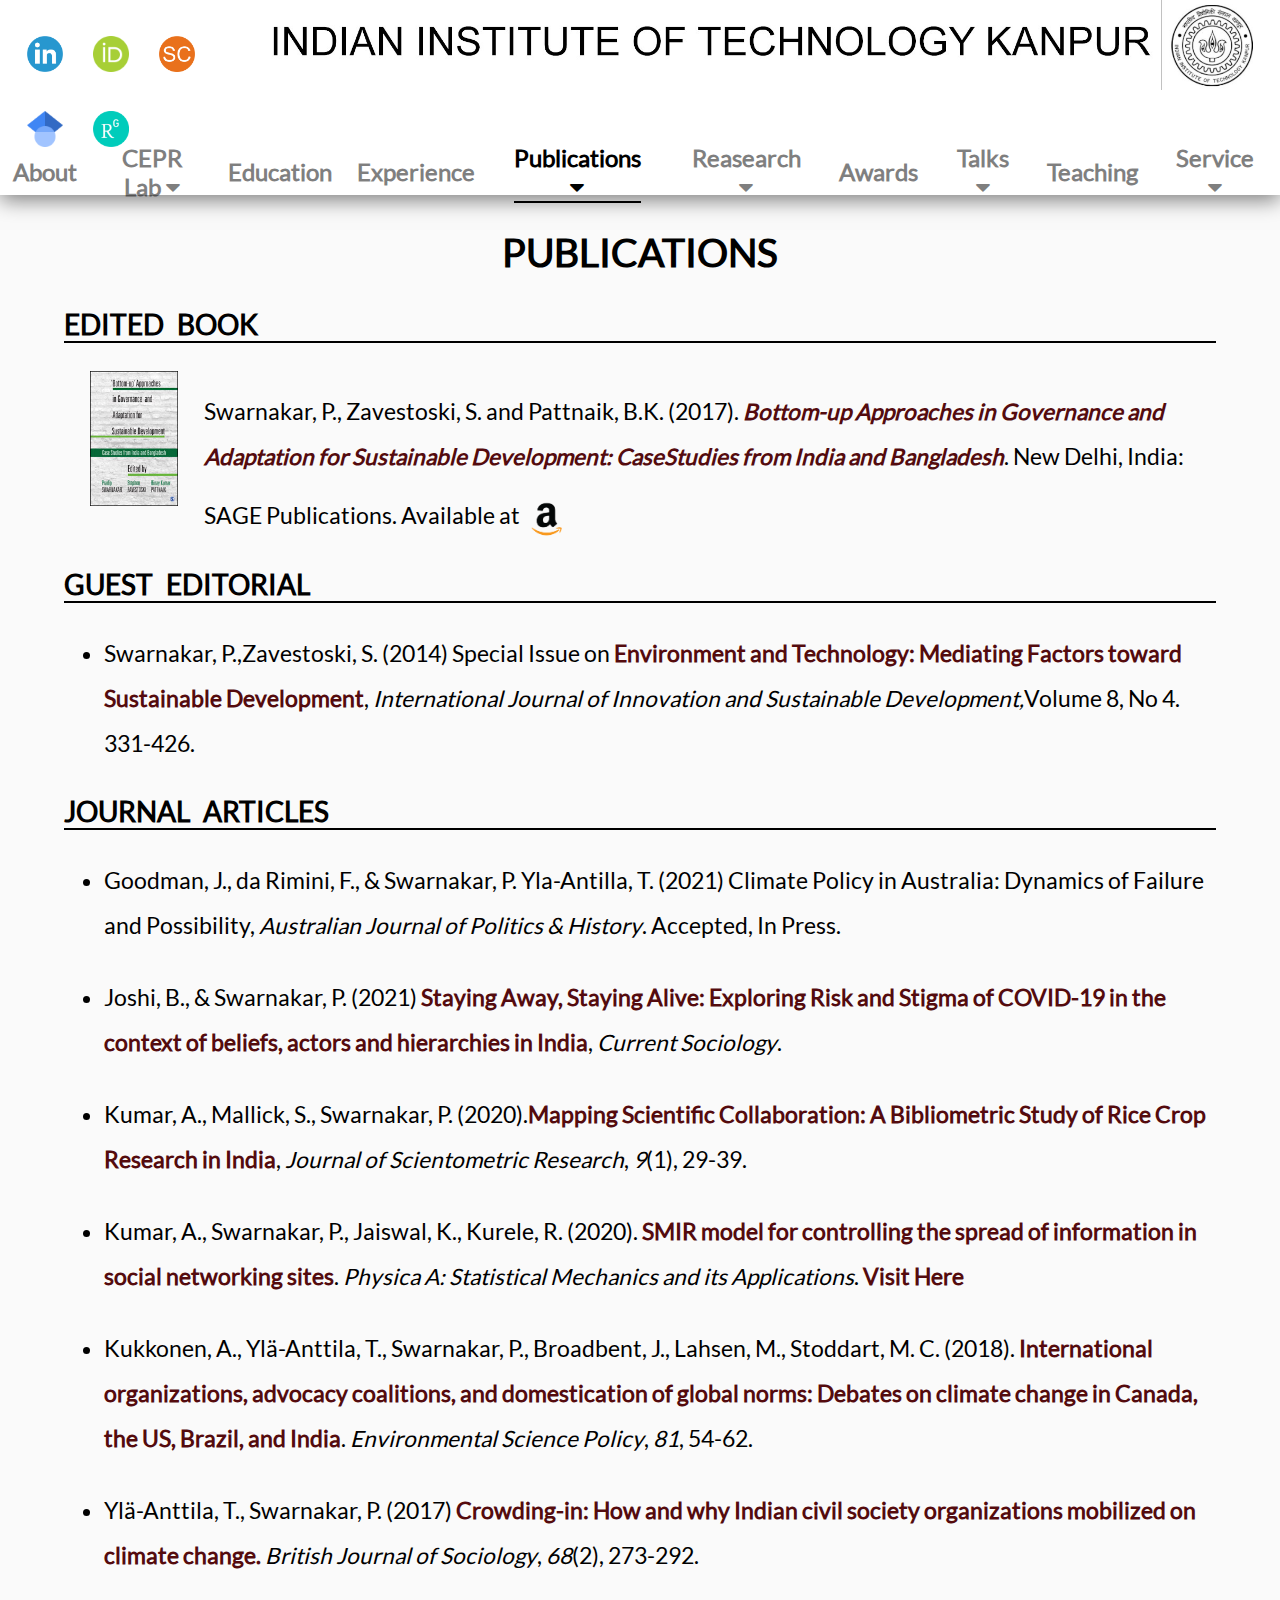
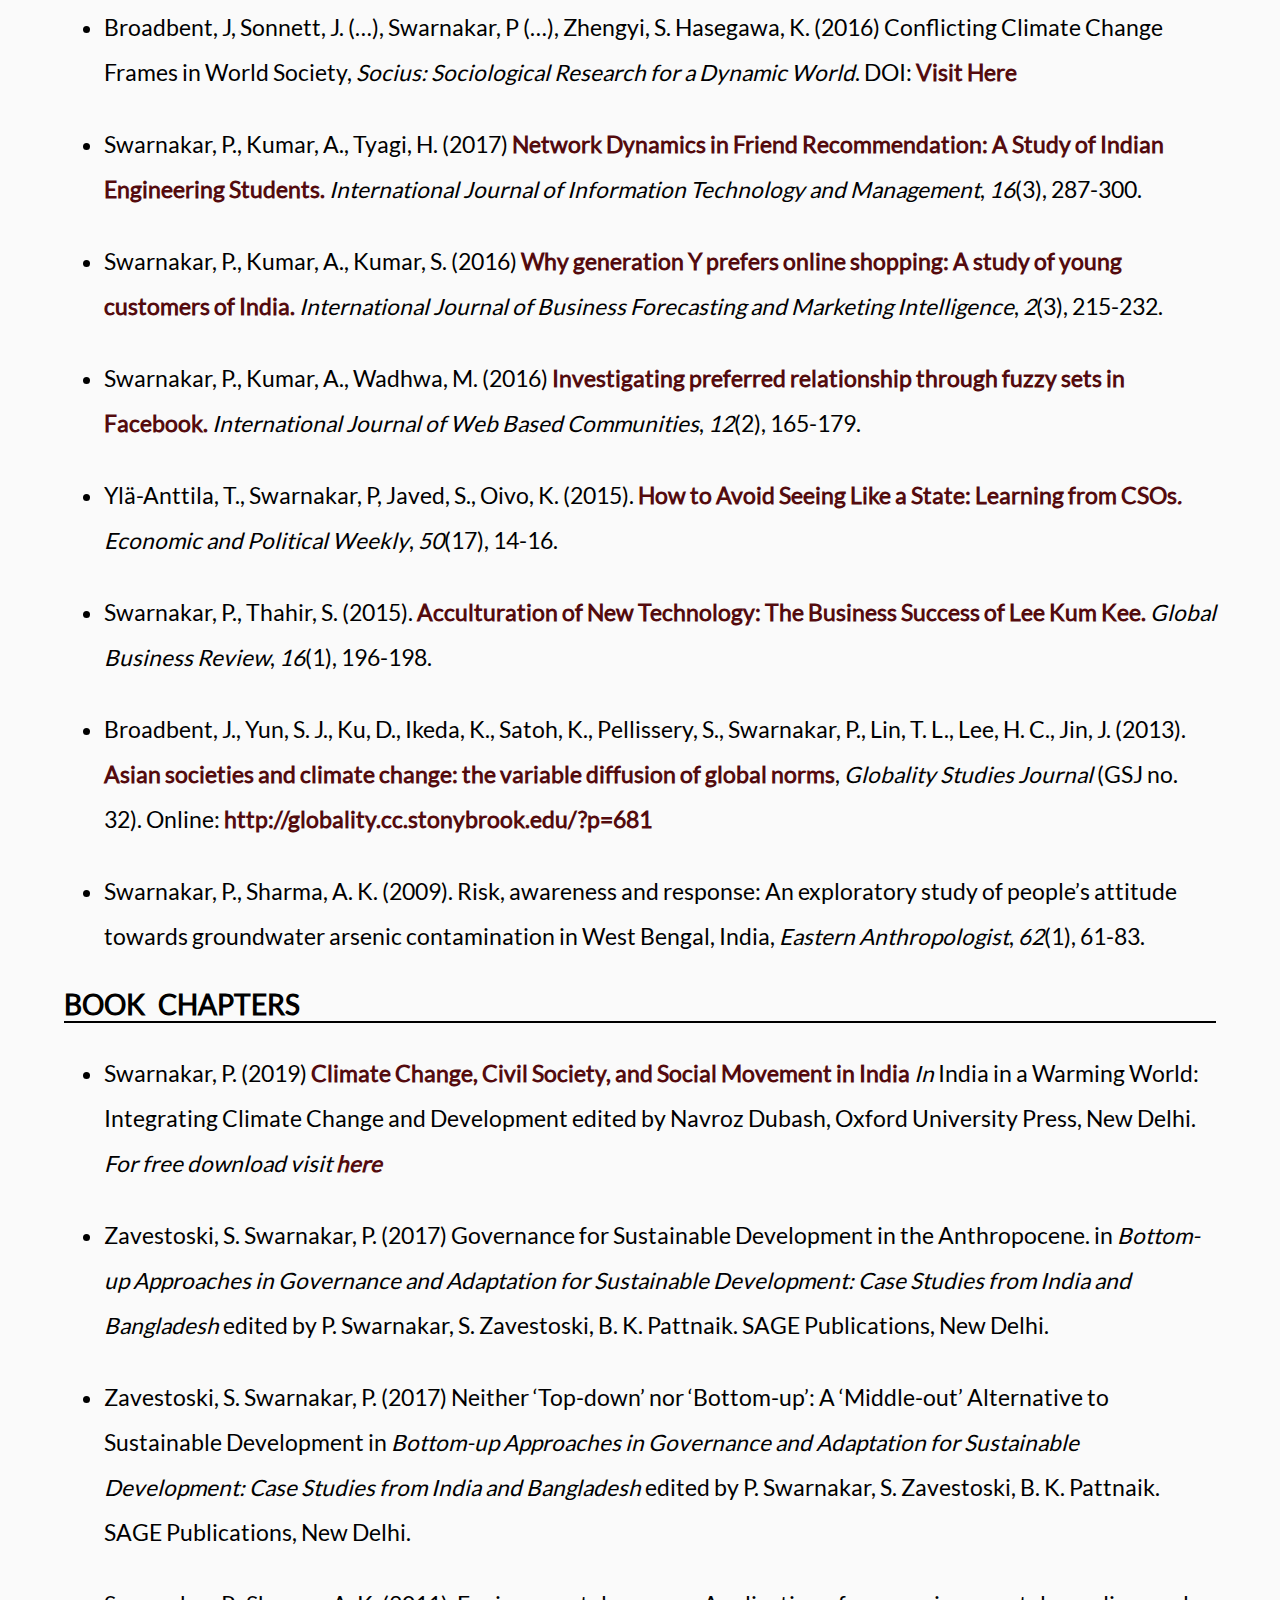
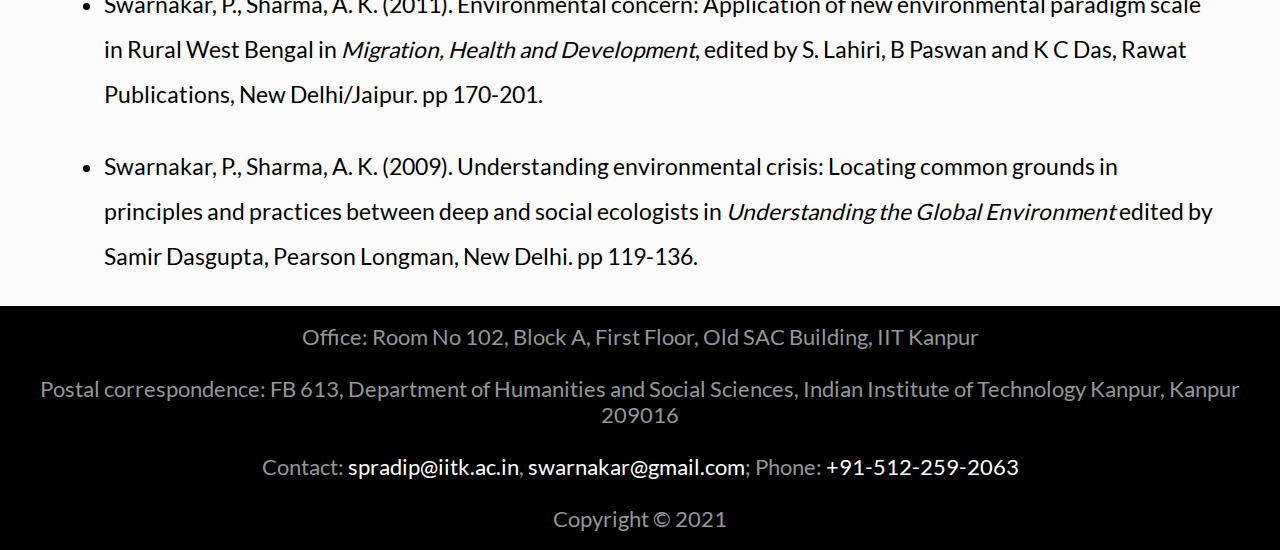
<file: modules/publications.html>
<!DOCTYPE html>
     <head>
        <link rel="icon" href="../assets/iitk.jfif" typr="image/icon type">
	    <title>Prof. Pradip Swarnakar | Climate and Energy Policy Research | IIT Kanpur | India </title>
        <meta charset="UTF-8">
        <link rel="stylesheet" type="text/css" href="../css/maincomponent.css">
        <link rel="stylesheet" type="text/css" href="../css/publications.css">
        <link rel="stylesheet" type="text/css" href="../font-awesome-4.7.0/css/font-awesome.min.css">
        <script src="../index.js"></script>
    </head>
    <body>
        <header>
            <img class="logo" src="../assets/iitklogo.jpg">
            <img class="logomob" src="../assets/iitk-logo.jpg">
            <section class="head">
                <a href="https://www.linkedin.com/in/pradip-swarnakar-168b9115/" target="_blank"><img class="icon"src="../assets/linkedIn.png"></a>
                <a href="http://orcid.org/0000-0002-9532-1215" target="_blank"><img class="icon"src="../assets/orcid.png"></a>
                <a href="https://www.scopus.com/authid/detail.uri?authorId=57201863740" target="_blank"><img class="icon"src="../assets/scopus.png"></a>
                <a href="https://scholar.google.com/citations?user=DezS250AAAAJ&hl=en&oi=ao" target="_blank"><img class="icon"src="../assets/google-scholar.png"></a>
                <a href="https://www.researchgate.net/profile/Pradip_Swarnakar" target="_blank"><img class="icon"src="../assets/research-gate.png"></a>
            </section>
            <section class="navbar-win" id="navbar">
                <a class="navwinlink" href="../index.html">About</a>
                <div class="dropdown">
                    <a class="navwinlink" href="ceprlab.html">CEPR Lab <i class="fa fa-caret-down" aria-hidden="true"></i></a>
                        <div class="dropdown-content">
                            <a href="ceprlab.html#overview" class="droplink">Overview</a><br>
                            <a href="ceprlab.html#members" class="droplink">Members</a><br>
                        </div>
                    </div>
                    <a class="navwinlink" href="education.html">Education</a>
                    <a class="navwinlink" href="experience.html">Experience</a>
                    <div class="dropdown">
                        <a class="navwinlink active" href="publications.html">Publications <i class="fa fa-caret-down" aria-hidden="true"></i></a>
                            <div class="dropdown-content">
                                <a href="#edited-book"class="droplink">Edited Book</a><br>
                                <a href="#journal"class="droplink">Journal Articles</a><br>
                                <a href="#books"class="droplink">Book Chapters</a><br>
                            </div>
                    </div>
                    <div class="dropdown">
                    <a class="navwinlink" href="research.html">Reasearch <i class="fa fa-caret-down" aria-hidden="true"></i></a>
                        <div class="dropdown-content">
                            <a href="research.html#grants"class="droplink">Grants</a><br>
                            <a href="research.html#supervision"class="droplink">Supervision</a><br>
                        </div>
                    </div>
                    <a class="navwinlink" href="awards.html">Awards</a>
                    <div class="dropdown">
                    <a class="navwinlink" href="talks.html">Talks <i class="fa fa-caret-down" aria-hidden="true"></i></a>
                        <div class="dropdown-content">
                            <a href="talks.html#lecture"class="droplink">Invited Lecture</a><br>
                            <a href="talks.html#presentation"class="droplink">Presentation</a><br>
                        </div>
                    </div>
                    <a class="navwinlink" href="teaching.html">Teaching</a>
                    <div class="dropdown">
                    <a class="navwinlink" href="service.html">Service <i class="fa fa-caret-down" aria-hidden="true"></i></a>
                        <div class="dropdown-content">
                            <a href="service.html#conference-and-workshops"class="droplink">Conference and Workshops</a><br>
                            <a href="service.html#membership"class="droplink">Membership</a><br>
                            <a href="service.html#reviewer"class="droplink">Reviewer</a><br>
                            <a href="service.html#Institutional-responsibilities"class="droplink">Institutional Responsibilities</a><br>
                        </div>
                    </div>
            </section>
            <section class="navbar-mobile">
                <div type="button" class="menu" onclick="openNav()"><i class="fa fa-bars" aria-hidden="true" id="open"></i></div>
                <section class="opennav"id="mySidenav">
                    <div type="button" class="menu" onclick="closeNav()"><i class="fa fa-times fa-lg" aria-hidden="true" id="close" ></i></div>
                    <a class="navmoblink" href="../index.html">About</a>
                    <a class="navmoblink" href="ceprlab.html">CEPR Lab <i class="fa fa-caret-down" aria-hidden="true"></i></a>
                    <div class="dropmobdown-content">
                        <a href="ceprlab.html#overview" class="dropmoblink"onclick="closeNav()">Overview</a><br>
                        <a href="ceprlab.html#members" class="dropmoblink"onclick="closeNav()">Members</a><br>
                    </div>
                    <a class="navmoblink" href="education.html">Education</a>
                    <a class="navmoblink" href="experience.html">Experience</a>
                    <a class="navmoblink" href="publications.html">Publications <i class="fa fa-caret-down" aria-hidden="true"></i></a>
                    <div class="dropmobdown-content">
                        <a href="#edited-books"class="dropmoblink"onclick="closeNav()">Edited Book</a><br>
                        <a href="#journal"class="dropmoblink"onclick="closeNav()">Journal Articles</a><br>
                        <a href="#books"class="dropmoblink"onclick="closeNav()">Book Chapters</a><br>
                    </div>
                    <a class="navmoblink" href="research.html">Reasearch <i class="fa fa-caret-down" aria-hidden="true"></i></a>
                    <div class="dropmobdown-content">
                        <a href="research.html#grants"class="dropmoblink" onclick="closeNav()">Grants</a><br>
                        <a href="research.html#supervision"class="dropmoblink" onclick="closeNav()">Supervision</a><br>
                    </div>
                    <a class="navmoblink" href="awards.html">Awards</a>
                    <a class="navmoblink" href="talks.html">Talks <i class="fa fa-caret-down" aria-hidden="true"></i></a>
                    <div class="dropmobdown-content">
                        <a href="talks.html#lecture"class="dropmoblink" onclick="closeNav()">Invited Lecture</a><br>
                        <a href="talks.html#presentation"class="dropmoblink" onclick="closeNav()">Presentation</a><br>
                    </div>
                    <a class="navmoblink" href="teaching.html">Teaching</a>
                    <a class="navmoblink" href="service.html">Service <i class="fa fa-caret-down" aria-hidden="true"></i></a>
                    <div class="dropmobdown-content">
                        <a href="service.html#conference-and-workshops"class="dropmoblink" onclick="closeNav()">Conference and Workshops</a><br>
                        <a href="service.html#membership"class="dropmoblink" onclick="closeNav()">Membership</a><br>
                        <a href="service.html#reviewer"class="dropmoblink" onclick="closeNav()">Reviewer</a><br>
                        <a href="service.html#Institutional-responsibilities"class="dropmoblink" onclick="closeNav()">Institutional Responsibilities</a><br>
                    </div>
                    
                </section>
            </section>
        </header>
        <section class="main-body">
            <h2>Publications</h2>
            <h3 id="edited-book">Edited Book</h3>
            <div class="booktext">
                <img class="book" src="../assets/book.jpg">
             <span class="text" >Swarnakar, P., Zavestoski, S. and Pattnaik, B.K. (2017).<em><a href="https://us.sagepub.com/en-us/nam/%E2%80%98bottom-up%E2%80%99-approaches-in-governance-and-adaptation-for-sustainable-development/book258440" target="_blank" title="Learn more about Bottom-up Approaches in Governance and Adaptation for Sustainable Development">
                Bottom-up Approaches in Governance and Adaptation for Sustainable Development: CaseStudies from India and Bangladesh</a></em>. New Delhi, India: SAGE Publications. Available at <a href="https://www.amazon.in/Approaches-Governance-Adaptation-Sustainable-Development/dp/9386446049" target="_blank"><img class="aicon" src="../assets/amzon.png"></a>
            </span> 
            </div>
            <h3>Guest Editorial</h3>
            <ul>
             <li>Swarnakar, P.,Zavestoski, S. (2014) Special Issue on <a href="http://www.inderscience.com/info/inarticletoc.php?jcode=ijisdyear=2014vol=8issue=4">Environment and Technology: Mediating Factors toward Sustainable Development</a>, <em>
                 International Journal of Innovation and Sustainable Development,</em>Volume 8, No 4. 331-426.</li>
            </ul>
            <h3 id="journal">Journal Articles</h3>
            <ul>
             <li>Goodman, J., da Rimini, F., & Swarnakar, P. Yla-Antilla, T. (2021)
                Climate Policy in Australia: Dynamics of Failure and Possibility,
                <i>Australian Journal of Politics & History</i>. Accepted, In Press.</li>
             <li>Joshi, B., & Swarnakar, P. (2021)<a
                 href="https://journals.sagepub.com/doi/full/10.1177/0011392121990023">
                 Staying Away, Staying Alive: Exploring Risk and Stigma of COVID-19 in the context of beliefs, 
                 actors and hierarchies in India</a>, <i>Current Sociology</i>.</li>
             <li>Kumar, A., Mallick, S., Swarnakar, P. (2020).<a
                 href="http://www.jscires.org/sites/default/files/JScientometRes-9-1-29.pdf">Mapping
                 Scientific Collaboration: A Bibliometric Study of Rice Crop Research in
                 India</a>, <i>Journal of Scientometric Research</i>, <i>9</i>(1), 29-39.</li>
             <li>Kumar, A., Swarnakar, P.,
                 Jaiswal, K.,  Kurele, R. (2020). <a
                 href="https://www.sciencedirect.com/science/article/pii/S0378437119316218">SMIR
                 model for controlling the spread of information in social networking sites</a>.
                 <i>Physica A: Statistical Mechanics and its Applications</i>. <a
                 href="https://doi.org/10.1016/j.physa.2019.122978">Visit Here</a>
                 </li>
             <li>Kukkonen, A., Ylä-Anttila, T.,
                 Swarnakar, P., Broadbent, J., Lahsen, M.,  Stoddart, M. C. (2018). <a
                 href="https://www.sciencedirect.com/science/article/pii/S1462901117309668">International
                 organizations, advocacy coalitions, and domestication of global norms:
                 Debates on climate change in Canada, the US, Brazil, and India</a>. <em>Environmental Science  Policy</em>,
                 <em>81</em>, 54-62.</li>
             <li>Ylä-Anttila, T., 
                 Swarnakar, P. (2017) <a
                 href="https://onlinelibrary.wiley.com/doi/abs/10.1111/1468-4446.12251">Crowding-in:
                 How and why Indian civil society organizations mobilized on climate
                 change.</a> <em>British
                 Journal of Sociology</em>, <em>68</em>(2),
                 273-292.</li>
             <li>Broadbent, J, Sonnett, J. (…),
                 Swarnakar, P (…), Zhengyi, S.  Hasegawa, K. (2016) Conflicting
                 Climate Change Frames in World Society, <em>Socius:
                 Sociological Research for a Dynamic World</em>. DOI: <a
                 href="https://doi.org/10.1177/2378023116670660">Visit Here</a></li>
             <li>Swarnakar, P., Kumar, A.,
                 Tyagi, H. (2017)<a
                 href="https://www.researchgate.net/profile/Pradip_Swarnakar/publication/317123448_Network_dynamics_in_friend_recommendation_a_study_of_Indian_engineering_students/links/5a555cdc45851547b1bd64ce/Network-dynamics-in-friend-recommendation-a-study-of-Indian-engineering-students.pdf">
                 Network Dynamics in Friend Recommendation: A Study of Indian Engineering
                 Students.</a> <em>International
                 Journal of Information Technology and Management</em>, <em>16</em>(3), 287-300.</li>
             <li>Swarnakar, P., Kumar, A.,
                 Kumar, S. (2016) <a
                 href="https://www.researchgate.net/profile/Pradip_Swarnakar/publication/307092111_Why_generation_Y_prefers_online_shopping_a_study_of_young_customers_of_India/links/581964a408ae50812f5df186.pdf">Why
                 generation Y prefers online shopping: A study of young customers of India.</a>
                 <em>International Journal of
                 Business Forecasting and Marketing Intelligence</em>, <em>2</em>(3), 215-232.</li>
             <li>Swarnakar, P., Kumar, A.,
                 Wadhwa, M. (2016)<a
                 href="https://www.researchgate.net/profile/Pradip_Swarnakar/publication/304495895_Investigating_preferred_relationship_through_fuzzy_sets_in_social_networking_sites/links/5819648108ae50812f5df17f/Investigating-preferred-relationship-through-fuzzy-sets-in-social-networking-sites.pdf">
                 Investigating preferred relationship through fuzzy sets in Facebook.</a> <em>International Journal of Web Based
                 Communities</em>, <em>12</em>(2),
                 165-179.</li>
             <li>Ylä-Anttila, T., Swarnakar, P,
                 Javed, S., Oivo, K. (2015).  <a
                 href="https://tuhat.helsinki.fi/portal/files/58442564/Yla_Anttila_How_To_Avoid_Seeing_Like_a_State_EPW.pdf">How
                 to Avoid Seeing Like a State: Learning from CSOs</a><em><a
                 href="https://tuhat.helsinki.fi/portal/files/58442564/Yla_Anttila_How_To_Avoid_Seeing_Like_a_State_EPW.pdf">.</a>
                 Economic and Political Weekly</em>, <em>50</em>(17), 14-16.</li>
             <li>Swarnakar, P.,  Thahir, S.
                 (2015). <a
                 href="http://journals.sagepub.com/doi/abs/10.1177/0972150914553530">Acculturation
                 of New Technology: The Business Success of Lee Kum Kee.</a> <em>Global Business Review</em>,
                 <em>16</em>(1),
                 196-198.</li>
             <li>Broadbent, J., Yun, S. J., Ku, D.,
                 Ikeda, K., Satoh, K., Pellissery, S., Swarnakar, P., Lin, T. L., Lee, H.
                 C.,  Jin, J. (2013). <a
                 href="https://gsj.stonybrook.edu/article/asian-societies-and-climate-change-the-variable-diffusion-of-global-norms/">Asian
                 societies and climate change: the variable diffusion of global norms</a>, <em>Globality Studies Journal</em>
                 (GSJ no. 32). Online:<a href=" http://globality.cc.stonybrook.edu/?p=681"> http://globality.cc.stonybrook.edu/?p=681</a></li>
             <li>Swarnakar, P.,  Sharma, A.
                 K. (2009). Risk, awareness and response: An exploratory study of people’s
                 attitude towards groundwater arsenic contamination in West Bengal, India, <em>Eastern Anthropologist</em>,
                 <em>62</em>(1), 61-83.</li>
            </ul>
            <h3 id="books">Book Chapters</h3>
            <ul >
             <li>Swarnakar, P. (2019) <a
                 href="https://oxford.universitypressscholarship.com/view/10.1093/oso/9780199498734.001.0001/oso-9780199498734-chapter-15">Climate
                 Change, Civil Society, and Social Movement in India</a> <i>In</i> India in
                 a Warming World: Integrating Climate Change and Development edited by
                 Navroz Dubash, Oxford University Press, New Delhi. <i>For free download
                 visit <a
                 href="https://oxford.universitypressscholarship.com/view/10.1093/oso/9780199498734.001.0001/oso-9780199498734-chapter-15">here</a></i></li>
             <li  >Zavestoski, S.  Swarnakar,
                 P. (2017) Governance for Sustainable Development in the Anthropocene. in <em>Bottom-up Approaches in Governance
                 and Adaptation for Sustainable Development: Case Studies from India and
                 Bangladesh</em> edited by P. Swarnakar, S. Zavestoski,  B. K.
                 Pattnaik. SAGE Publications, New Delhi.</li>
             <li  >Zavestoski, S.  Swarnakar,
                 P. (2017) Neither ‘Top-down’ nor ‘Bottom-up’: A ‘Middle-out’ Alternative
                 to Sustainable Development in <em>Bottom-up
                 Approaches in Governance and Adaptation for Sustainable Development: Case
                 Studies from India and Bangladesh</em> edited by P. Swarnakar, S.
                 Zavestoski,  B. K. Pattnaik. SAGE Publications, New Delhi.</li>
             <li  >Swarnakar, P.,  Sharma, A.
                 K. (2011). Environmental concern: Application of new environmental
                 paradigm scale in Rural West Bengal in <em>Migration,
                 Health and Development</em>, edited by S. Lahiri, B Paswan and K C
                 Das, Rawat Publications, New Delhi/Jaipur. pp 170-201.</li>
             <li  >Swarnakar, P.,  Sharma, A.
                 K. (2009). Understanding environmental crisis: Locating common grounds in
                 principles and practices between deep and social ecologists in <em>Understanding the Global
                 Environment</em> edited by Samir Dasgupta, Pearson Longman, New
                 Delhi. pp 119-136. </li>
            </ul>
        </section>
        <footer>
            <span>
            Office: Room No 102, Block A, First Floor, Old SAC Building, IIT Kanpur<br><br>
            Postal correspondence: FB 613, Department of Humanities and Social Sciences, Indian Institute of Technology Kanpur, Kanpur 209016<br><br>

            Contact: <a class="contact" target="_blank" href="mailto:spradip@iitk.ac.in">spradip@iitk.ac.in</a>, <a class="contact" target="_blank" href="mailto:swarnakar@gmail.com">swarnakar@gmail.com</a>; Phone: <a class="contact" href="tel:+91-512-259-2063">+91-512-259-2063</a><br><br>
            <span>Copyright &copy; 2021 </span>
            </span>
        </footer>
    </body>
</html>
</file>
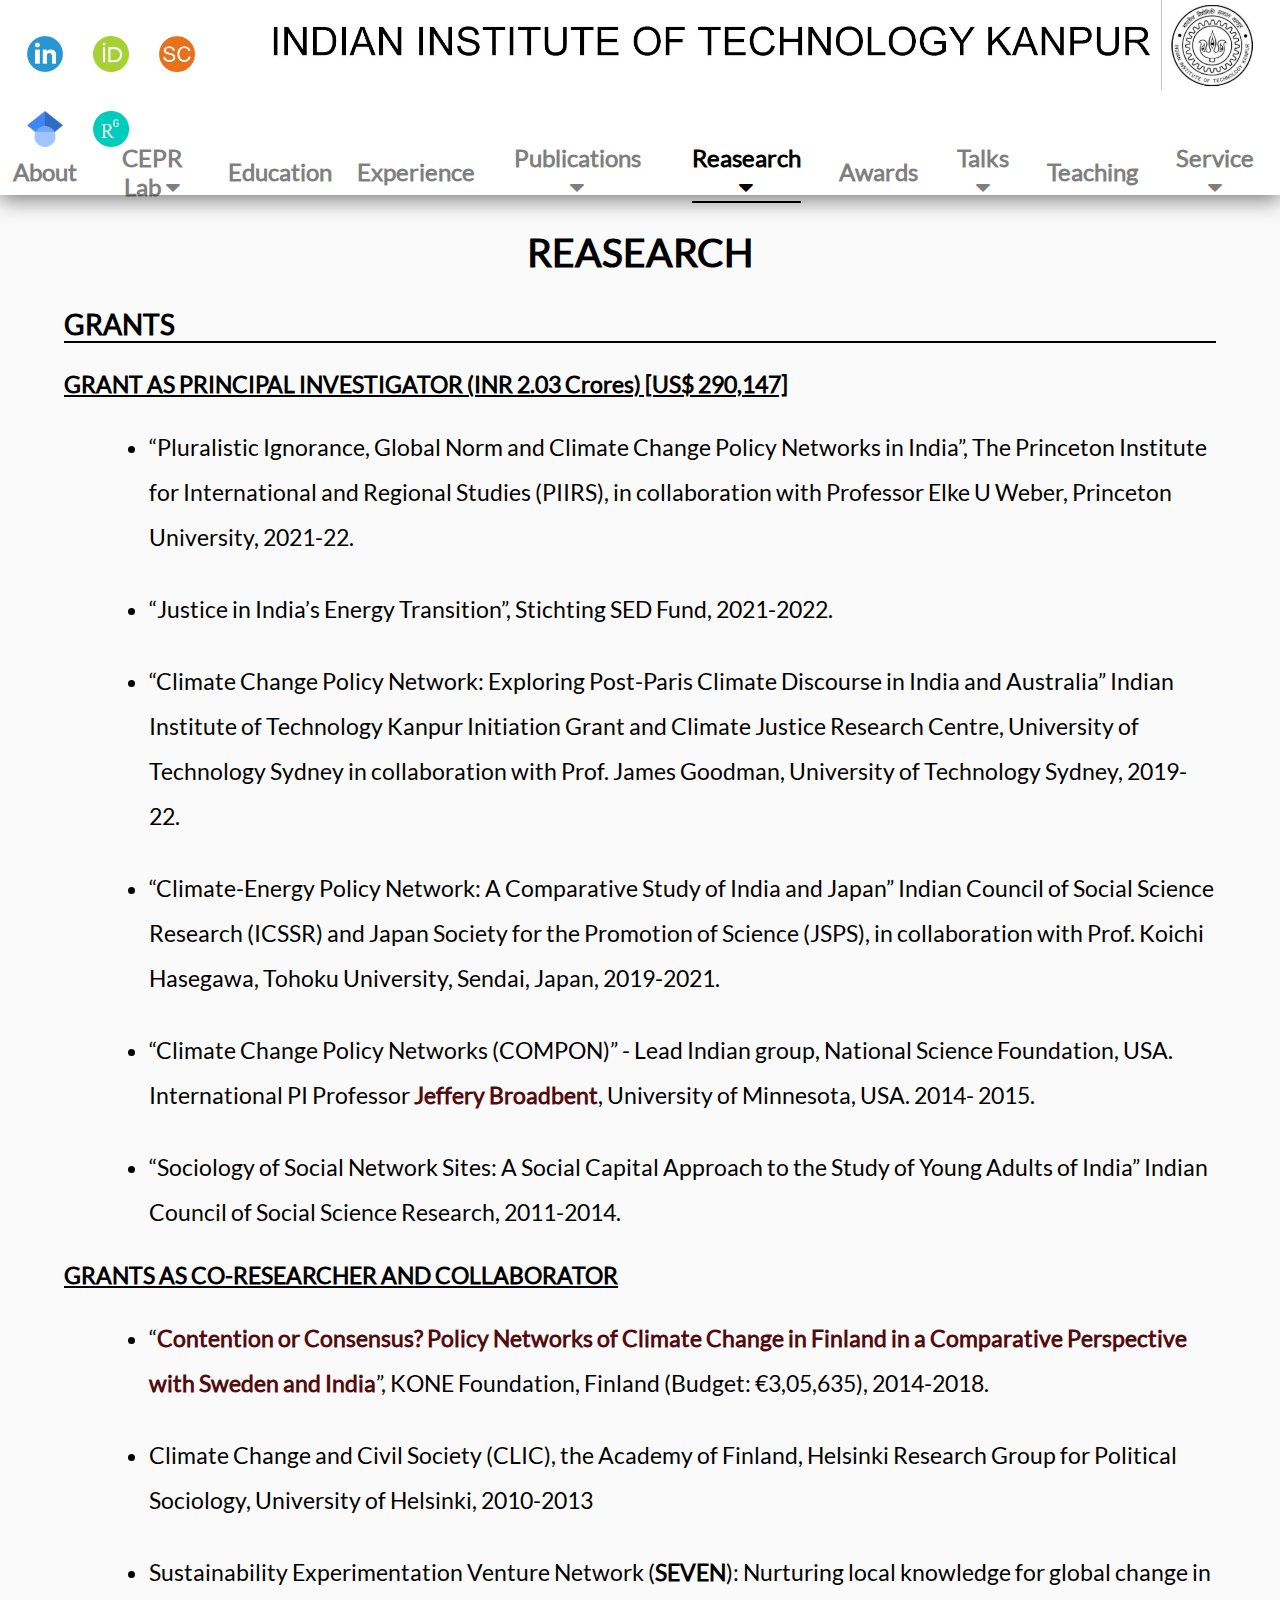
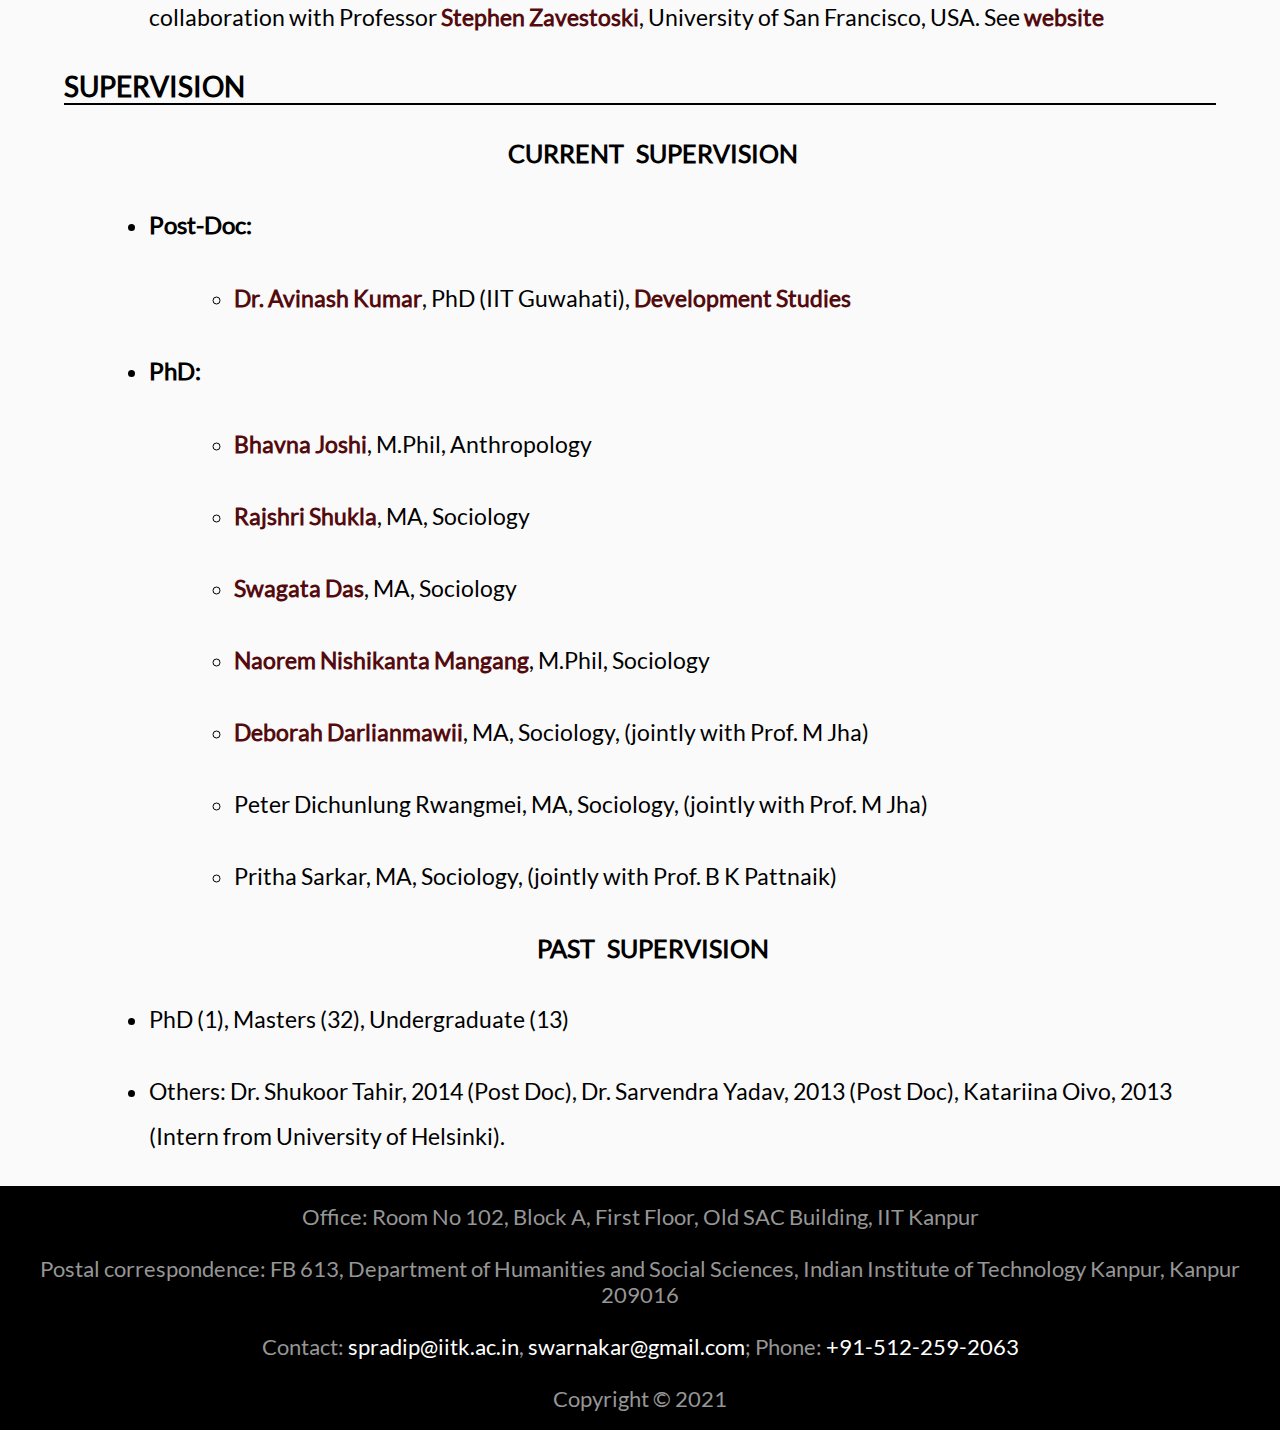
<file: modules/research.html>
<!DOCTYPE html>
     <head>
        <link rel="icon" href="../assets/iitk.jfif" typr="image/icon type">
	    <title>Prof. Pradip Swarnakar | Climate and Energy Policy Research | IIT Kanpur | India </title>
        <meta charset="UTF-8">
        <link rel="stylesheet" type="text/css" href="../css/maincomponent.css">
        <link rel="stylesheet" type="text/css" href="../css/research.css">
        <link rel="stylesheet" type="text/css" href="../font-awesome-4.7.0/css/font-awesome.min.css">
        <script src="../index.js"></script>
    </head>
    <body>
        <header>
            <img class="logo" src="../assets/iitklogo.jpg">
            <img class="logomob" src="../assets/iitk-logo.jpg">
            <section class="head">
                <a href="https://www.linkedin.com/in/pradip-swarnakar-168b9115/" target="_blank"><img class="icon"src="../assets/linkedIn.png"></a>
                <a href="http://orcid.org/0000-0002-9532-1215" target="_blank"><img class="icon"src="../assets/orcid.png"></a>
                <a href="https://www.scopus.com/authid/detail.uri?authorId=57201863740" target="_blank"><img class="icon"src="../assets/scopus.png"></a>
                <a href="https://scholar.google.com/citations?user=DezS250AAAAJ&hl=en&oi=ao" target="_blank"><img class="icon"src="../assets/google-scholar.png"></a>
                <a href="https://www.researchgate.net/profile/Pradip_Swarnakar" target="_blank"><img class="icon"src="../assets/research-gate.png"></a>
            </section>
            <section class="navbar-win" id="navbar">
                <a class="navwinlink" href="../index.html">About</a>
                <div class="dropdown">
                    <a class="navwinlink" href="ceprlab.html">CEPR Lab <i class="fa fa-caret-down" aria-hidden="true"></i></a>
                        <div class="dropdown-content">
                            <a href="ceprlab.html#overview" class="droplink">Overview</a><br>
                            <a href="ceprlab.html#members" class="droplink">Members</a><br>
                        </div>
                    </div>
                    <a class="navwinlink" href="education.html">Education</a>
                    <a class="navwinlink" href="experience.html">Experience</a>
                    <div class="dropdown">
                        <a class="navwinlink" href="publications.html">Publications <i class="fa fa-caret-down" aria-hidden="true"></i></a>
                            <div class="dropdown-content">
                                <a href="publications.html#edited-book"class="droplink">Edited Book</a><br>
                                <a href="publications.html#journal"class="droplink">Journal Articles</a><br>
                                <a href="publications.html#books"class="droplink">Book Chapters</a><br>
                            </div>
                    </div>
                    <div class="dropdown">
                    <a class="navwinlink active" href="research.html">Reasearch <i class="fa fa-caret-down" aria-hidden="true"></i></a>
                        <div class="dropdown-content">
                            <a href="#grants"class="droplink">Grants</a><br>
                            <a href="#supervision"class="droplink">Supervision</a><br>
                        </div>
                    </div>
                    <a class="navwinlink" href="awards.html">Awards</a>
                    <div class="dropdown">
                    <a class="navwinlink" href="talks.html">Talks <i class="fa fa-caret-down" aria-hidden="true"></i></a>
                        <div class="dropdown-content">
                            <a href="talks.html#lecture"class="droplink">Invited Lecture</a><br>
                            <a href="talks.html#presentation"class="droplink">Presentation</a><br>
                        </div>
                    </div>
                    <a class="navwinlink" href="teaching.html">Teaching</a>
                    <div class="dropdown">
                    <a class="navwinlink" href="service.html">Service <i class="fa fa-caret-down" aria-hidden="true"></i></a>
                        <div class="dropdown-content">
                            <a href="service.html#conference-and-workshops"class="droplink">Conference and Workshops</a><br>
                            <a href="service.html#membership"class="droplink">Membership</a><br>
                            <a href="service.html#reviewer"class="droplink">Reviewer</a><br>
                            <a href="service.html#Institutional-responsibilities"class="droplink">Institutional Responsibilities</a><br>
                        </div>
                    </div>
            </section>
            <section class="navbar-mobile">
                <div type="button" class="menu" onclick="openNav()"><i class="fa fa-bars" aria-hidden="true" id="open"></i></div>
                <section class="opennav"id="mySidenav">
                    <div type="button" class="menu" onclick="closeNav()"><i class="fa fa-times fa-lg" aria-hidden="true" id="close" ></i></div>
                    <a class="navmoblink" href="../index.html">About</a>
                    <a class="navmoblink" href="ceprlab.html">CEPR Lab <i class="fa fa-caret-down" aria-hidden="true"></i></a>
                    <div class="dropmobdown-content">
                        <a href="ceprlab.html#overview" class="dropmoblink"onclick="closeNav()">Overview</a><br>
                        <a href="ceprlab.html#members" class="dropmoblink"onclick="closeNav()">Members</a><br>
                    </div>
                    <a class="navmoblink" href="education.html">Education</a>
                    <a class="navmoblink" href="experience.html">Experience</a>
                    <a class="navmoblink" href="publications.html">Publications <i class="fa fa-caret-down" aria-hidden="true"></i></a>
                    <div class="dropmobdown-content">
                        <a href="publications.html#edited-books"class="dropmoblink"onclick="closeNav()">Edited Book</a><br>
                        <a href="publications.html#journal"class="dropmoblink"onclick="closeNav()">Journal Articles</a><br>
                        <a href="publications.html#books"class="dropmoblink"onclick="closeNav()">Book Chapters</a><br>
                    </div>
                    <a class="navmoblink" href="research.html">Reasearch <i class="fa fa-caret-down" aria-hidden="true"></i></a>
                    <div class="dropmobdown-content">
                        <a href="#grants"class="dropmoblink" onclick="closeNav()">Grants</a><br>
                        <a href="#supervision"class="dropmoblink" onclick="closeNav()">Supervision</a><br>
                    </div>
                    <a class="navmoblink" href="awards.html">Awards</a>
                    <a class="navmoblink" href="talks.html">Talks <i class="fa fa-caret-down" aria-hidden="true"></i></a>
                    <div class="dropmobdown-content">
                        <a href="talks.html#lecture"class="dropmoblink" onclick="closeNav()">Invited Lecture</a><br>
                        <a href="talks.html#presentation"class="dropmoblink" onclick="closeNav()">Presentation</a><br>
                    </div>
                    <a class="navmoblink" href="teaching.html">Teaching</a>
                    <a class="navmoblink" href="service.html">Service <i class="fa fa-caret-down" aria-hidden="true"></i></a>
                    <div class="dropmobdown-content">
                        <a href="service.html#conference-and-workshops"class="dropmoblink" onclick="closeNav()">Conference and Workshops</a><br>
                        <a href="service.html#membership"class="dropmoblink" onclick="closeNav()">Membership</a><br>
                        <a href="service.html#reviewer"class="dropmoblink" onclick="closeNav()">Reviewer</a><br>
                        <a href="service.html#Institutional-responsibilities"class="dropmoblink" onclick="closeNav()">Institutional Responsibilities</a><br>
                    </div>
                    
                </section>
            </section>
        </header>
        <section class="main-body">
            <h2>Reasearch</h2>
            <h3 id="grants">Grants</h3>
                <b><u>GRANT AS PRINCIPAL INVESTIGATOR (INR 2.03 Crores) [US$ 290,147]</u></b>
                    <ul>
                    <li >“Pluralistic Ignorance, Global Norm and Climate Change Policy Networks in India”, 
                        The Princeton Institute for International and Regional Studies (PIIRS), in collaboration with Professor Elke U Weber, 
                        Princeton University, 2021-22.</li>
                    <li >“Justice in India’s Energy Transition”, Stichting SED Fund, 2021-2022.</li>
                    <li >“Climate Change Policy Network: Exploring Post-Paris Climate Discourse in India and Australia” 
                        Indian Institute of Technology Kanpur Initiation Grant and Climate Justice Research Centre, 
                        University of Technology Sydney in collaboration with Prof. James Goodman, University of Technology Sydney, 2019-22. </li>
                    <li >“Climate-Energy Policy Network: A Comparative Study of India and Japan” Indian Council of Social Science Research 
                        (ICSSR) and Japan Society for the Promotion of Science (JSPS), in collaboration with Prof. Koichi Hasegawa, 
                        Tohoku University, Sendai, Japan, 2019-2021. </li>
                    <li >“Climate Change Policy Networks (COMPON)” - Lead Indian group, National Science Foundation, USA. 
                        International PI Professor <a href="https://cla.umn.edu/about/directory/profile/broad001" target="_blank">Jeffery Broadbent</a>, University of Minnesota, USA. 2014- 2015. </li>
                    <li >“Sociology of Social Network Sites: A Social Capital Approach to the Study of Young Adults of India” 
                        Indian Council of Social Science Research, 2011-2014.</li>
                    </ul>
                <b><u>GRANTS AS CO-RESEARCHER AND COLLABORATOR</u></b>
                    <ul>
                        <li >“<a href="https://tuhat.helsinki.fi/portal/en/projects/contention-or-conse(8c8e9395-06e6-4dc1-b33f-75966b2c7c5d).html" target="_blank">Contention or Consensus? Policy Networks of Climate Change in Finland in a Comparative Perspective 
                            with Sweden and India</a>”, KONE Foundation, Finland (Budget: €3,05,635), 2014-2018.</li>
                        <li >Climate Change and Civil Society (CLIC), the Academy of Finland, Helsinki Research Group for Political Sociology, University of Helsinki, 2010-2013</li>
                        <li >Sustainability Experimentation Venture Network (<b>SEVEN</b>): 
                            Nurturing local knowledge for global change in collaboration with Professor <a href="https://www.usfca.edu/faculty/stephen-zavestoski" target="_blank">Stephen Zavestoski</a>, 
                            University of San Francisco, USA. See <a href="https://sustainability7.net/" target="_blank">website</a>   </li>
                    </ul>
            <h3 id="supervision">Supervision</h3>
               <h4>Current supervision</h4>
                <ul>
                 <li><span class="subhead">Post-Doc:</span>
                <ul>
                  <li><a
                      href="https://scholar.google.com/citations?user=uoJferoAAAAJ&amp;hl=en">Dr.
                      Avinash Kumar</a>, PhD (IIT Guwahati), <a
                      href="https://www.ifz.at/en/ias-sts/alumnis/kumar-avinash-india">Development
                      Studies</a></li>
                </ul>
                </li>   
                <li><span class="subhead">PhD:</span></li>
                 <ul>
                  <li><a
                      href="https://www.linkedin.com/in/bhavna-joshi-5a41b71b">Bhavna Joshi</a>,
                      M.Phil, Anthropology</li>
                  <li><a
                      href="https://www.linkedin.com/in/rajshri-shukla-804172199/">Rajshri
                      Shukla</a>, MA, Sociology</li>
                  <li><a
                      href="https://www.linkedin.com/in/swagata-das-476b09147">Swagata Das</a>,
                      MA, Sociology</li>
                  <li><a
                      href="https://in.linkedin.com/in/naorem-nishikanta-mangang-837572a7">Naorem
                      Nishikanta Mangang</a>, M.Phil, Sociology</li>
                  <li><a
                      href="https://www.linkedin.com/in/deborah-darlienmawi-0b26b0181/">Deborah
                      Darlianmawii</a>, MA, Sociology, (jointly with Prof. M Jha)</li>
                  <li>Peter Dichunlung Rwangmei, MA,
                      Sociology, (jointly with Prof. M Jha)</li>
                  <li>Pritha Sarkar, MA, Sociology,
                      (jointly with Prof. B K Pattnaik)</li>
                 </ul>
                </ul>
                <h4>Past Supervision</h4>
                <ul type=disc>
                 <li>PhD (1), Masters (32), Undergraduate (13)</li>
                 <li>Others: Dr. Shukoor Tahir, 2014 (Post Doc), Dr. Sarvendra Yadav, 2013 (Post Doc),
                     Katariina Oivo, 2013 (Intern from University of Helsinki).</li>
                </ul>
        </section>
        <footer>
            <span>
            Office: Room No 102, Block A, First Floor, Old SAC Building, IIT Kanpur<br><br>
            Postal correspondence: FB 613, Department of Humanities and Social Sciences, Indian Institute of Technology Kanpur, Kanpur 209016<br><br>

            Contact: <a class="contact" target="_blank" href="mailto:spradip@iitk.ac.in">spradip@iitk.ac.in</a>, <a class="contact" target="_blank" href="mailto:swarnakar@gmail.com">swarnakar@gmail.com</a>; Phone: <a class="contact" href="tel:+91-512-259-2063">+91-512-259-2063</a><br><br>
            <span>Copyright &copy; 2021 </span>
            </span>
        </footer>
    </body>
</html>
</file>
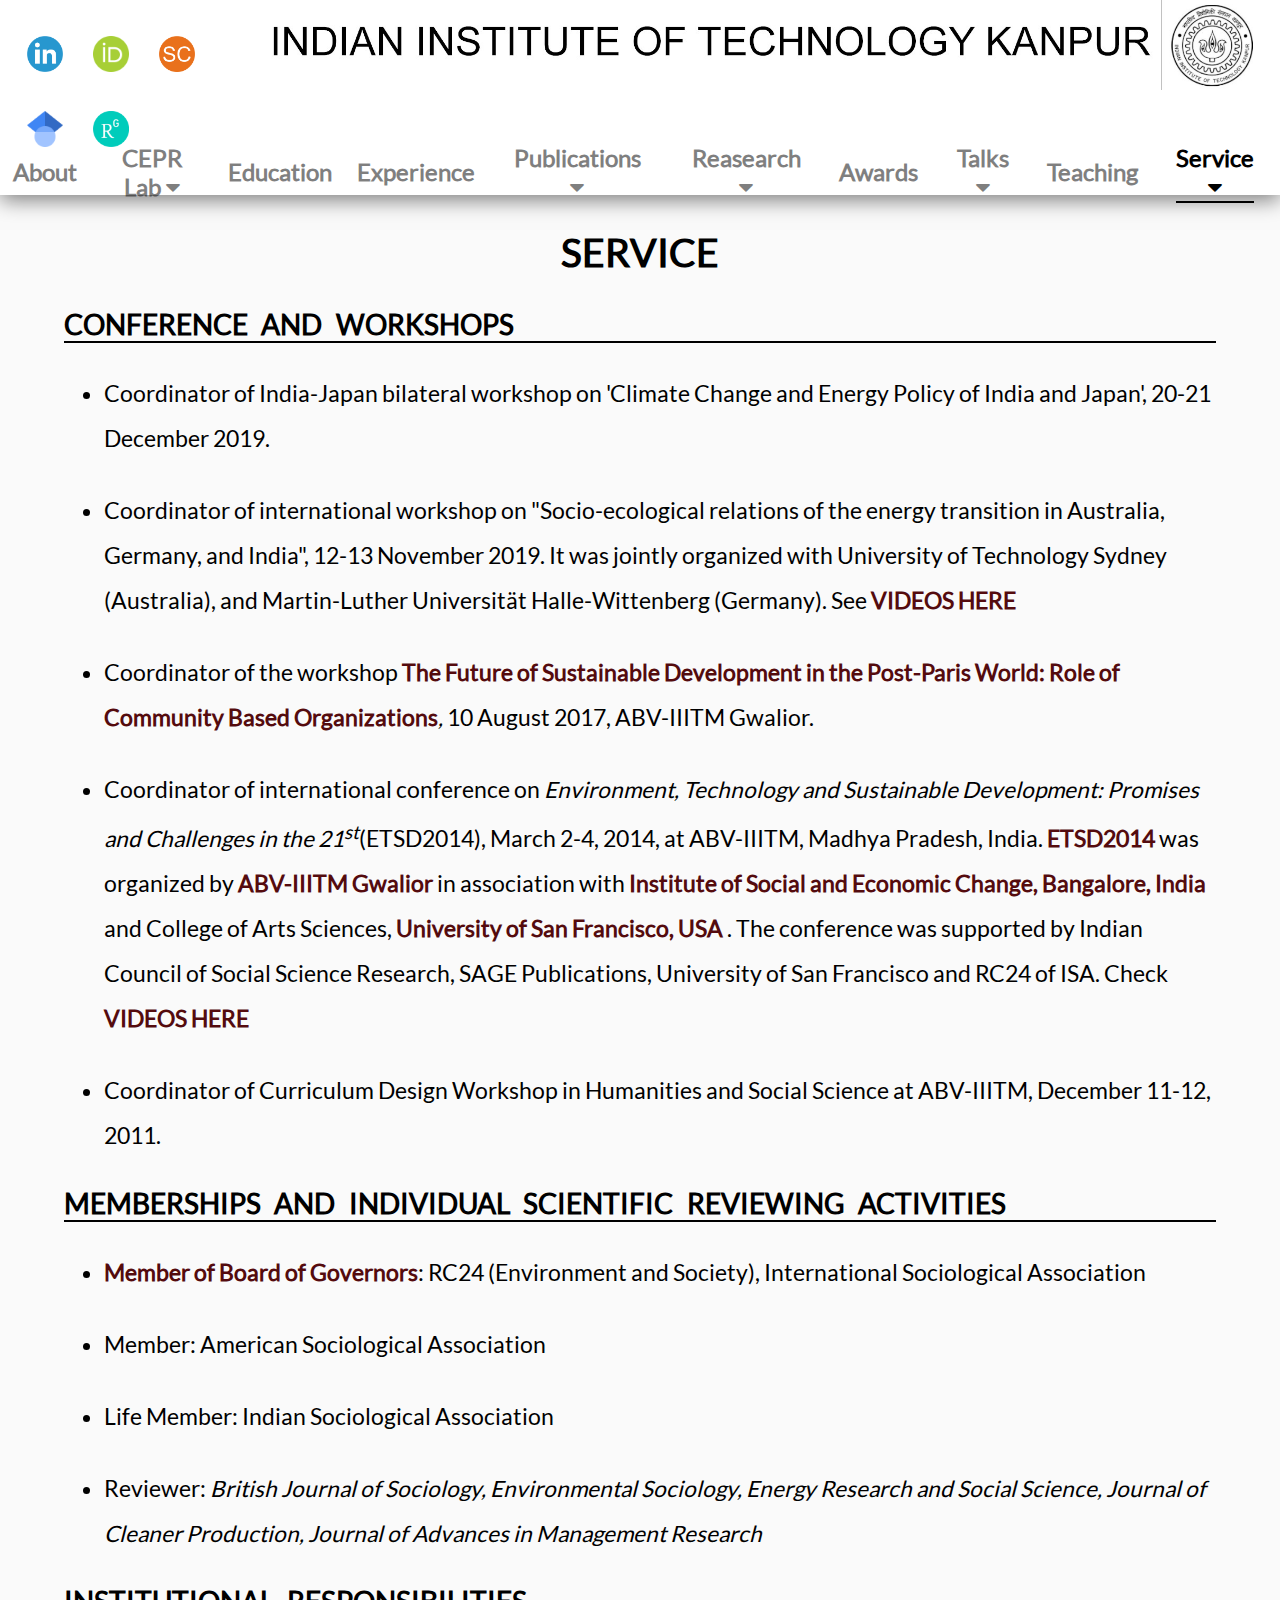
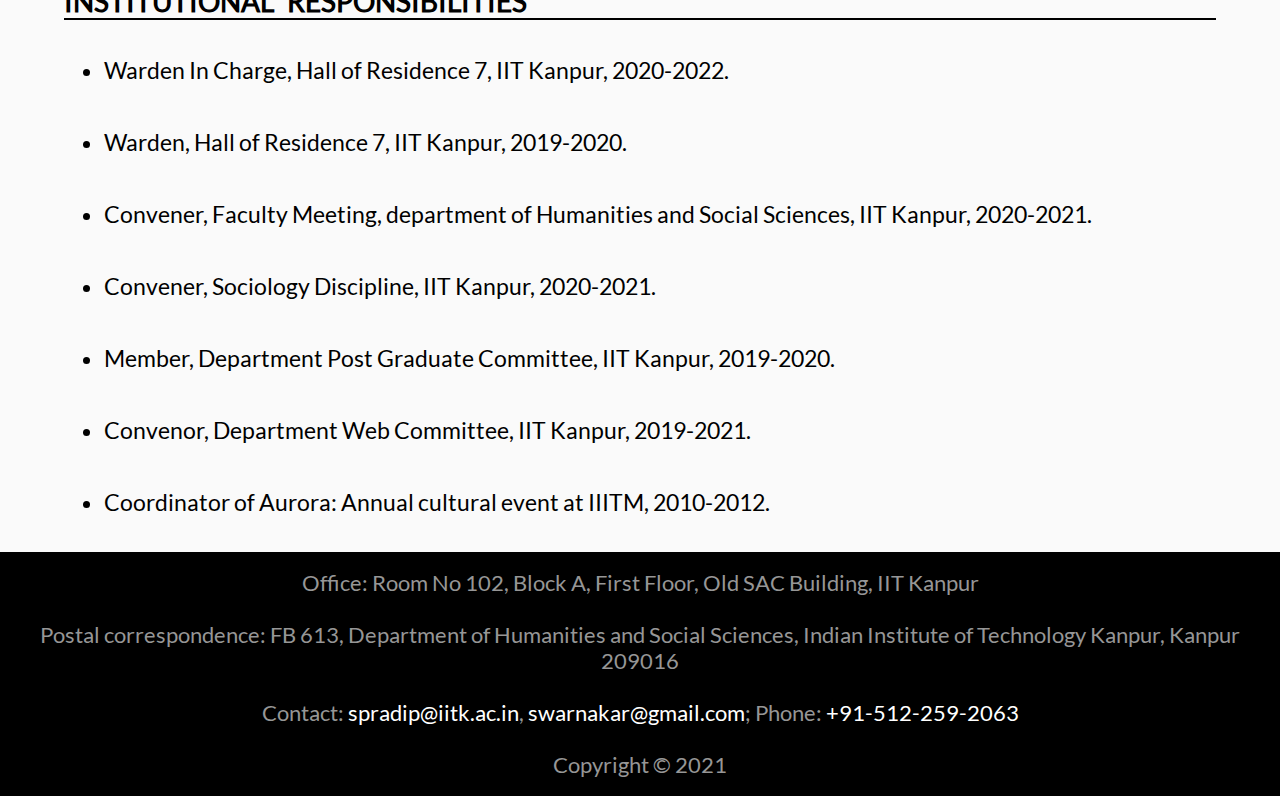
<file: modules/service.html>
<!DOCTYPE html>
     <head>
        <link rel="icon" href="../assets/iitk.jfif" typr="image/icon type">
	    <title>Prof. Pradip Swarnakar | Climate and Energy Policy Research | IIT Kanpur | India </title>
        <meta charset="UTF-8">
        <link rel="stylesheet" type="text/css" href="../css/maincomponent.css">
        <link rel="stylesheet" type="text/css" href="../css/publications.css">
        <link rel="stylesheet" type="text/css" href="../font-awesome-4.7.0/css/font-awesome.min.css">
        <script src="../index.js"></script>
    </head>
    <body>
        <header>
            <img class="logo" src="../assets/iitklogo.jpg">
            <img class="logomob" src="../assets/iitk-logo.jpg">
            <section class="head">
                <a href="https://www.linkedin.com/in/pradip-swarnakar-168b9115/" target="_blank"><img class="icon"src="../assets/linkedIn.png"></a>
                <a href="http://orcid.org/0000-0002-9532-1215" target="_blank"><img class="icon"src="../assets/orcid.png"></a>
                <a href="https://www.scopus.com/authid/detail.uri?authorId=57201863740" target="_blank"><img class="icon"src="../assets/scopus.png"></a>
                <a href="https://scholar.google.com/citations?user=DezS250AAAAJ&hl=en&oi=ao" target="_blank"><img class="icon"src="../assets/google-scholar.png"></a>
                <a href="https://www.researchgate.net/profile/Pradip_Swarnakar" target="_blank"><img class="icon"src="../assets/research-gate.png"></a>
            </section>
            <section class="navbar-win" id="navbar">
                <a class="navwinlink" href="../index.html">About</a>
                <div class="dropdown">
                    <a class="navwinlink" href="ceprlab.html">CEPR Lab <i class="fa fa-caret-down" aria-hidden="true"></i></a>
                        <div class="dropdown-content">
                            <a href="ceprlab.html#overview" class="droplink">Overview</a><br>
                            <a href="ceprlab.html#members" class="droplink">Members</a><br>
                        </div>
                    </div>
                    <a class="navwinlink" href="education.html">Education</a>
                    <a class="navwinlink" href="experience.html">Experience</a>
                    <div class="dropdown">
                        <a class="navwinlink" href="publications.html">Publications <i class="fa fa-caret-down" aria-hidden="true"></i></a>
                            <div class="dropdown-content">
                                <a href="publications.html#edited-book"class="droplink">Edited Book</a><br>
                                <a href="publications.html#journal"class="droplink">Journal Articles</a><br>
                                <a href="publications.html#books"class="droplink">Book Chapters</a><br>
                            </div>
                    </div>
                    <div class="dropdown">
                    <a class="navwinlink" href="research.html">Reasearch <i class="fa fa-caret-down" aria-hidden="true"></i></a>
                        <div class="dropdown-content">
                            <a href="research.html#grants"class="droplink">Grants</a><br>
                            <a href="research.html#supervision"class="droplink">Supervision</a><br>
                        </div>
                    </div>
                    <a class="navwinlink" href="awards.html">Awards</a>
                    <div class="dropdown">
                    <a class="navwinlink" href="talks.html">Talks <i class="fa fa-caret-down" aria-hidden="true"></i></a>
                        <div class="dropdown-content">
                            <a href="talks.html#lecture"class="droplink">Invited Lecture</a><br>
                            <a href="talks.html#presentation"class="droplink">Presentation</a><br>
                        </div>
                    </div>
                    <a class="navwinlink" href="teaching.html">Teaching</a>
                    <div class="dropdown">
                    <a class="navwinlink active" href="service.html">Service <i class="fa fa-caret-down" aria-hidden="true"></i></a>
                        <div class="dropdown-content">
                            <a href="#conference-and-workshops"class="droplink">Conference and Workshops</a><br>
                            <a href="#membership"class="droplink">Membership</a><br>
                            <a href="#reviewer"class="droplink">Reviewer</a><br>
                            <a href="#Institutional-responsibilities"class="droplink">Institutional Responsibilities</a><br>
                        </div>
                    </div>
            </section>
            <section class="navbar-mobile">
                <div type="button" class="menu" onclick="openNav()"><i class="fa fa-bars" aria-hidden="true" id="open"></i></div>
                <section class="opennav"id="mySidenav">
                    <div type="button" class="menu" onclick="closeNav()"><i class="fa fa-times fa-lg" aria-hidden="true" id="close" ></i></div>
                    <a class="navmoblink" href="../index.html">About</a>
                    <a class="navmoblink" href="ceprlab.html">CEPR Lab <i class="fa fa-caret-down" aria-hidden="true"></i></a>
                    <div class="dropmobdown-content">
                        <a href="ceprlab.html#overview" class="dropmoblink"onclick="closeNav()">Overview</a><br>
                        <a href="ceprlab.html#members" class="dropmoblink"onclick="closeNav()">Members</a><br>
                    </div>
                    <a class="navmoblink" href="education.html">Education</a>
                    <a class="navmoblink" href="experience.html">Experience</a>
                    <a class="navmoblink" href="publications.html">Publications <i class="fa fa-caret-down" aria-hidden="true"></i></a>
                    <div class="dropmobdown-content">
                        <a href="publications.html#edited-books"class="dropmoblink"onclick="closeNav()">Edited Book</a><br>
                        <a href="publications.html#journal"class="dropmoblink"onclick="closeNav()">Journal Articles</a><br>
                        <a href="publications.html#books"class="dropmoblink"onclick="closeNav()">Book Chapters</a><br>
                    </div>
                    <a class="navmoblink" href="research.html">Reasearch <i class="fa fa-caret-down" aria-hidden="true"></i></a>
                    <div class="dropmobdown-content">
                        <a href="research.html#grants"class="dropmoblink" onclick="closeNav()">Grants</a><br>
                        <a href="research.html#supervision"class="dropmoblink" onclick="closeNav()">Supervision</a><br>
                    </div>
                    <a class="navmoblink" href="awards.html">Awards</a>
                    <a class="navmoblink" href="talks.html">Talks <i class="fa fa-caret-down" aria-hidden="true"></i></a>
                    <div class="dropmobdown-content">
                        <a href="talks.html#lecture"class="dropmoblink" onclick="closeNav()">Invited Lecture</a><br>
                        <a href="talks.html#presentation"class="dropmoblink" onclick="closeNav()">Presentation</a><br>
                    </div>
                    <a class="navmoblink" href="teaching.html">Teaching</a>
                    <a class="navmoblink" href="service.html">Service <i class="fa fa-caret-down" aria-hidden="true"></i></a>
                    <div class="dropmobdown-content">
                        <a href="#conference-and-workshops"class="dropmoblink" onclick="closeNav()">Conference and Workshops</a><br>
                        <a href="#membership"class="dropmoblink" onclick="closeNav()">Membership</a><br>
                        <a href="#reviewer"class="dropmoblink" onclick="closeNav()">Reviewer</a><br>
                        <a href="#Institutional-responsibilities"class="dropmoblink" onclick="closeNav()">Institutional Responsibilities</a><br>
                    </div>
                    
                </section>
            </section>
        </header>
        <section class="main-body">
            <h2>Service</h2>
            <h3 id="conference-and-workshops">Conference and Workshops</h3>
                <ul>
                    <li>Coordinator of India-Japan
                bilateral workshop on 'Climate Change and Energy Policy of India and
                Japan', 20-21 December 2019.</li>
            <li >Coordinator of international
                workshop on &quot;Socio-ecological relations of the energy transition in
                Australia, Germany, and India&quot;, 12-13 November 2019. It was jointly
                organized with University of Technology Sydney (Australia), and
                Martin-Luther Universität Halle-Wittenberg (Germany). See <b><a
                href="https://www.youtube.com/channel/UCWdDgTE4J-AZPLD2yLFepnA/videos">VIDEOS
                HERE</a></b></li>
            <li >Coordinator of the workshop <a
                href="https://www.iiitm.ac.in/images/News_2017/Workshop_Agenda_2.1.pdf">The
                Future of Sustainable Development in the Post-Paris World:&nbsp;Role of
                Community Based Organizations</a><em>,
                </em>10 August 2017, ABV-IIITM Gwalior.</li>
            <li >Coordinator of international
                conference on <em>Environment,
                Technology and Sustainable Development: Promises and Challenges in the 21</em><em><sup>st</sup></em>(ETSD2014), March 2-4, 2014, at ABV-IIITM, Madhya Pradesh, India.
                <a href="http://www.etsd2014.org/">ETSD2014</a> was organized
                by <a href="https://iiitm.ac.in/undefined/">ABV-IIITM Gwalior</a>
                in association with <a href="http://www.isec.ac.in/">Institute of Social and Economic Change, Bangalore,
                India</a> and College of
                Arts  Sciences,<a
                href="http://www.usfca.edu/artsci"> University of San Francisco, USA </a>. The
                conference was supported by Indian Council of Social Science Research,
                SAGE Publications, University of San Francisco and RC24 of ISA. Check <b><a
                href="https://www.youtube.com/watch?v=hcg1OIyq8AUlist=PLoB88QawAVvUVf0ercSxinMfvFGorhFfa">VIDEOS
                HERE</a></b></li>
                <li >Coordinator of Curriculum Design
                    Workshop in Humanities and Social Science at ABV-IIITM, December 11-12,
                    2011.</li>
                </ul>
                <h3 id="membership"><span id="reviewer">Memberships and individual scientific reviewing activities</span> </h3>
                    
                    <ul>
                     <li ><a
                         href="http://www.isarc24.com/rc24-board.html">Member of Board of Governors</a>:
                         RC24 (Environment and Society), International Sociological Association</li>
                     <li >Member: American Sociological
                         Association</li>
                     <li >Life Member: Indian
                         Sociological Association</li>
                     <li >Reviewer: <i>British Journal of
                         Sociology, Environmental Sociology, Energy Research and Social Science,
                         Journal of Cleaner Production, Journal of Advances in Management Research</i></li>
                    </ul>
                <h3 id="Institutional-responsibilities">Institutional Responsibilities</h3>
                <ul>
                    <li>Warden In Charge, Hall of Residence 7, IIT Kanpur, 2020-2022.</li>
                	<li>Warden, Hall of Residence 7, IIT Kanpur, 2019-2020.</li>
                    <li>Convener, Faculty Meeting, department of Humanities and Social Sciences, IIT Kanpur, 2020-2021.</li>
                    <li>Convener, Sociology Discipline, IIT Kanpur, 2020-2021.</li>
                    <li>Member, Department Post Graduate Committee, IIT Kanpur, 2019-2020.</li>
                    <li>Convenor, Department Web Committee, IIT Kanpur, 2019-2021.</li>
                    <li>Coordinator of Aurora: Annual cultural event at IIITM, 2010-2012.</li>
                </ul>
                    
        </section>
        <footer>
            <span>
            Office: Room No 102, Block A, First Floor, Old SAC Building, IIT Kanpur<br><br>
            Postal correspondence: FB 613, Department of Humanities and Social Sciences, Indian Institute of Technology Kanpur, Kanpur 209016<br><br>

            Contact: <a class="contact" target="_blank" href="mailto:spradip@iitk.ac.in">spradip@iitk.ac.in</a>, <a class="contact" target="_blank" href="mailto:swarnakar@gmail.com">swarnakar@gmail.com</a>; Phone: <a class="contact" href="tel:+91-512-259-2063">+91-512-259-2063</a><br><br>
            <span>Copyright &copy; 2021 </span>
            
        </footer>
    </body>
</html>
</file>
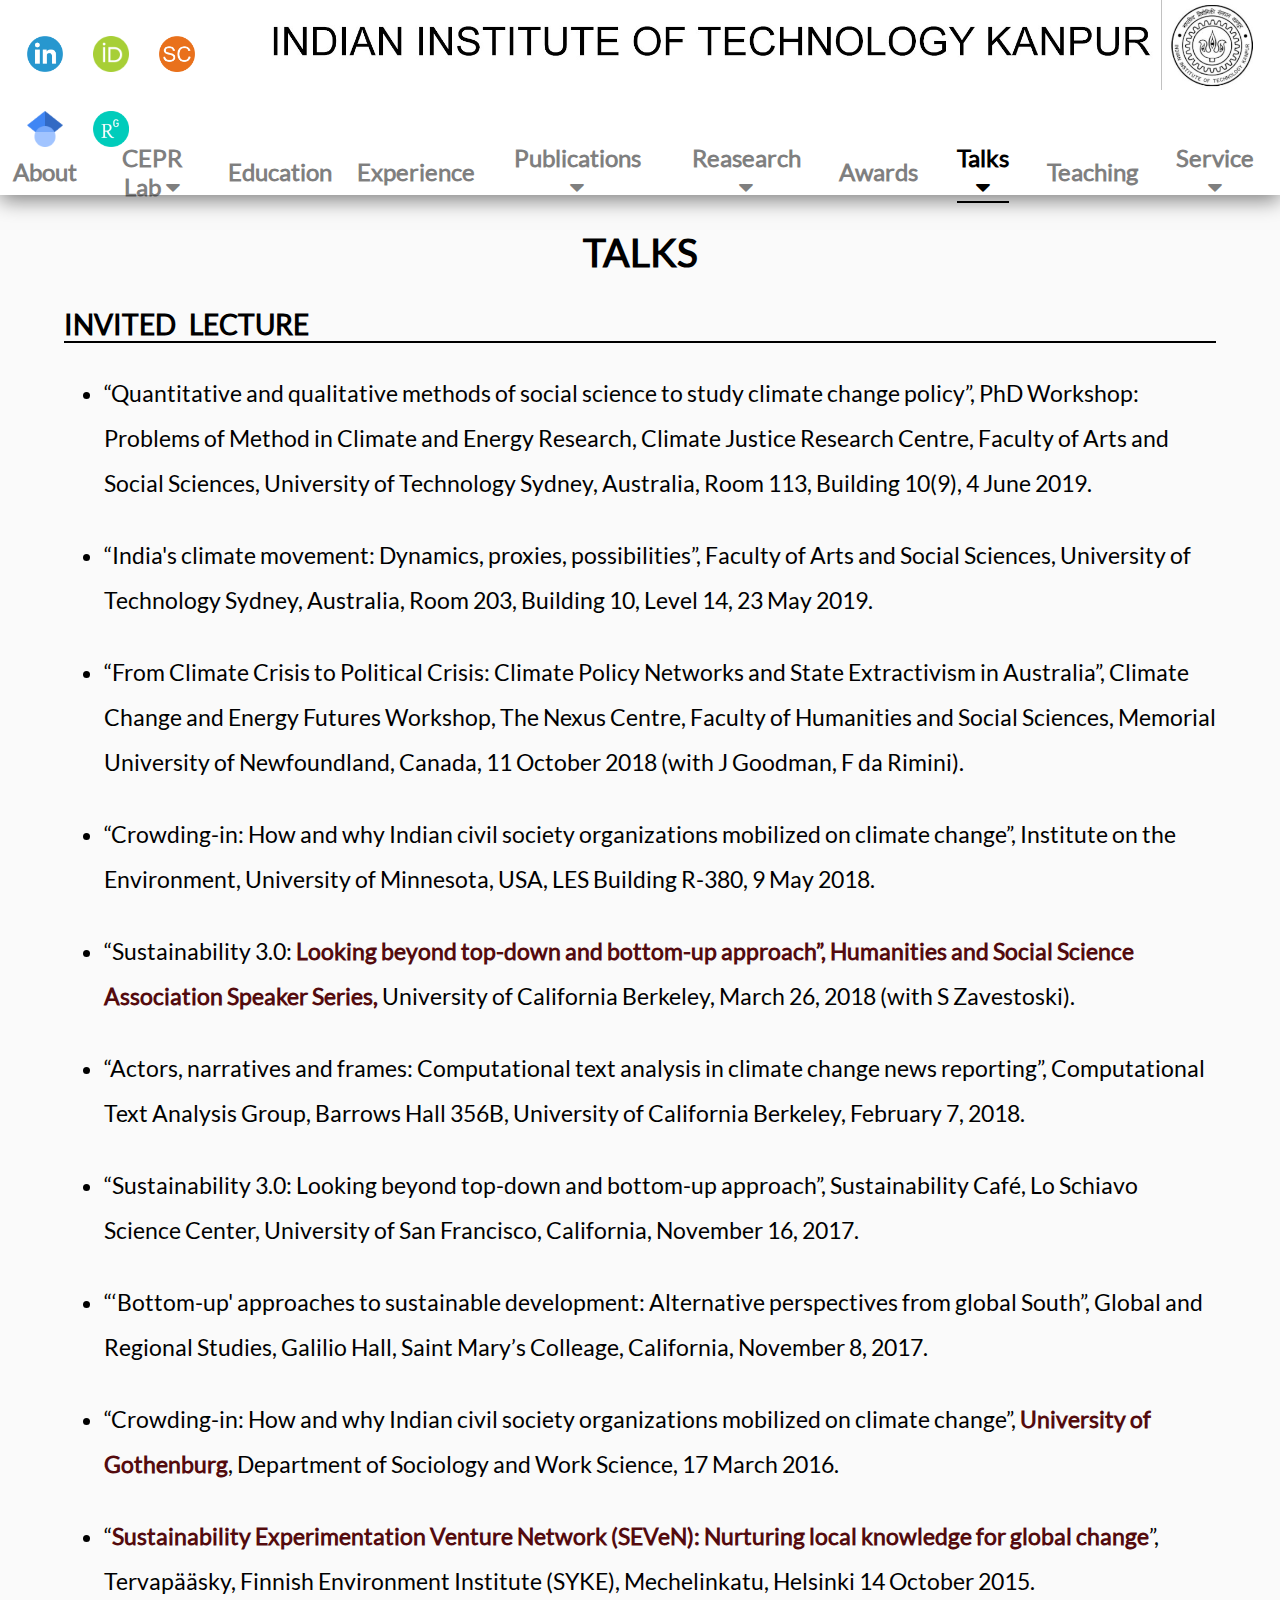
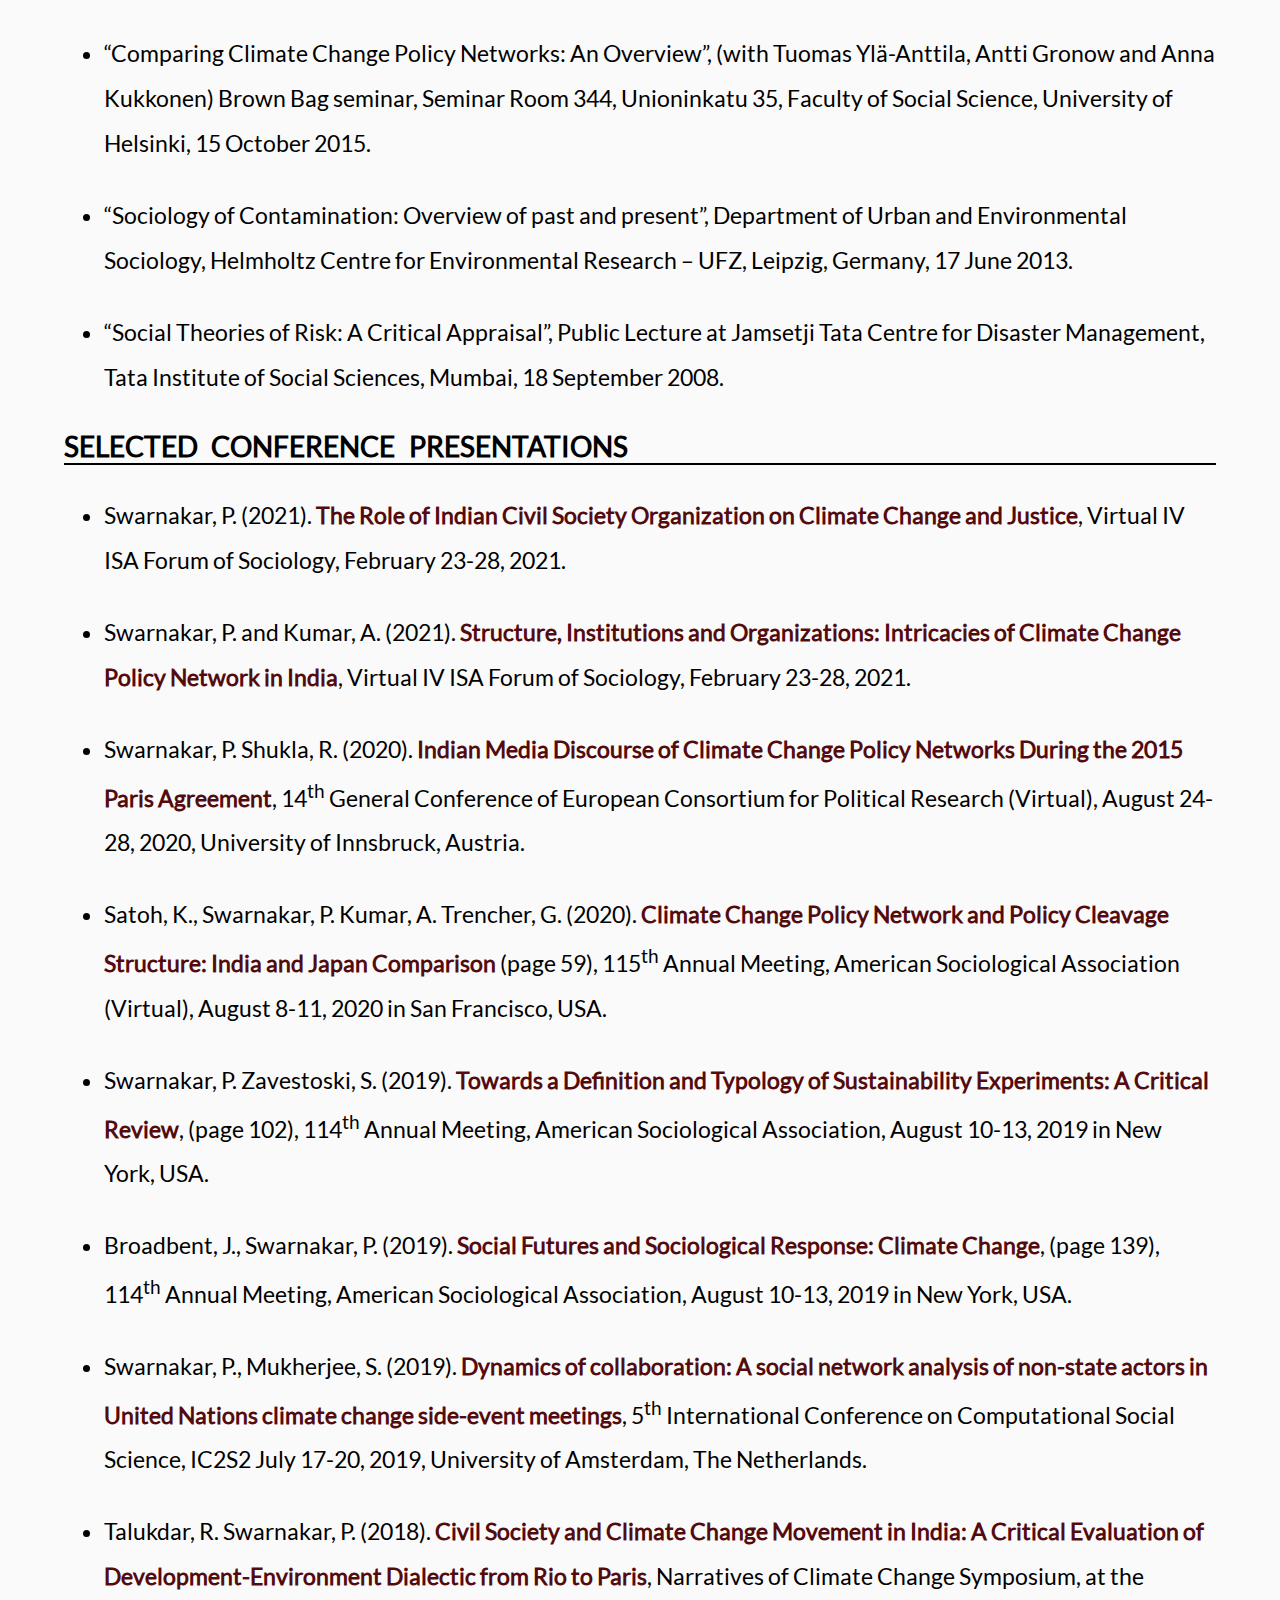
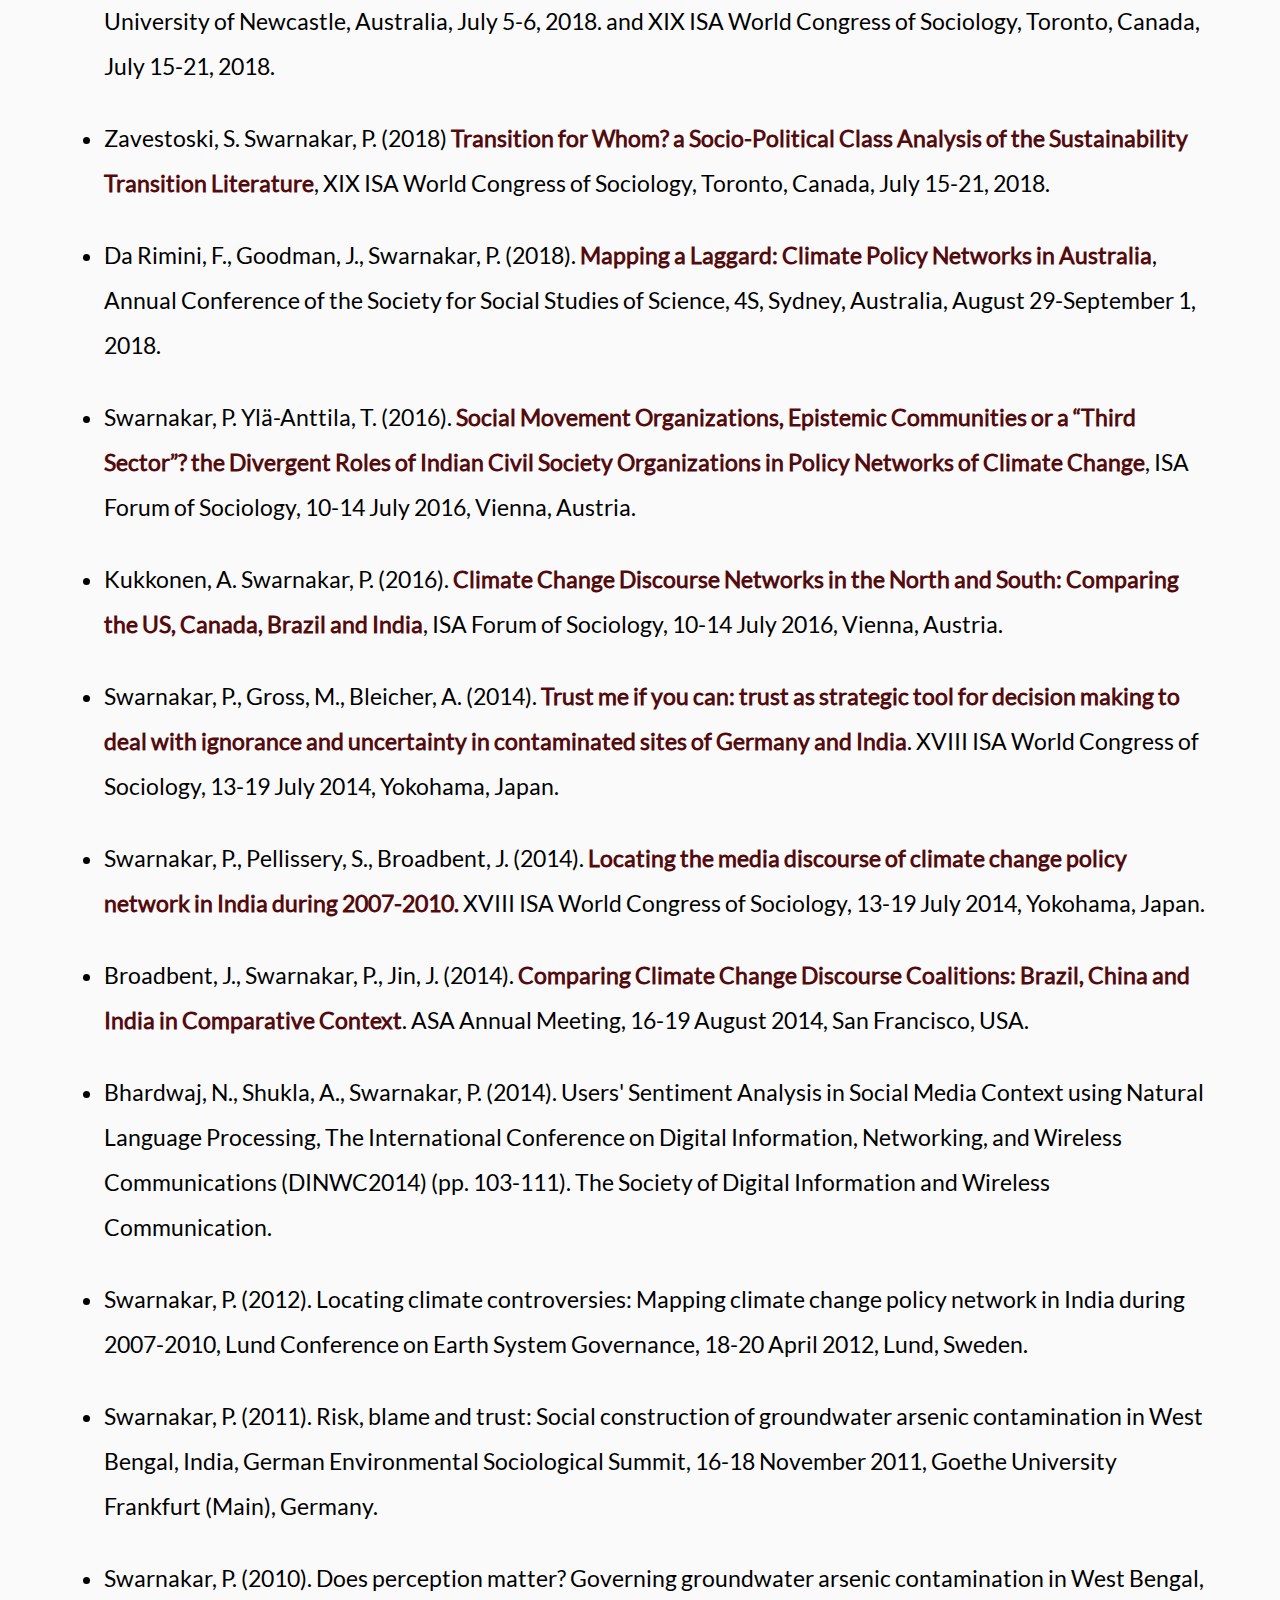
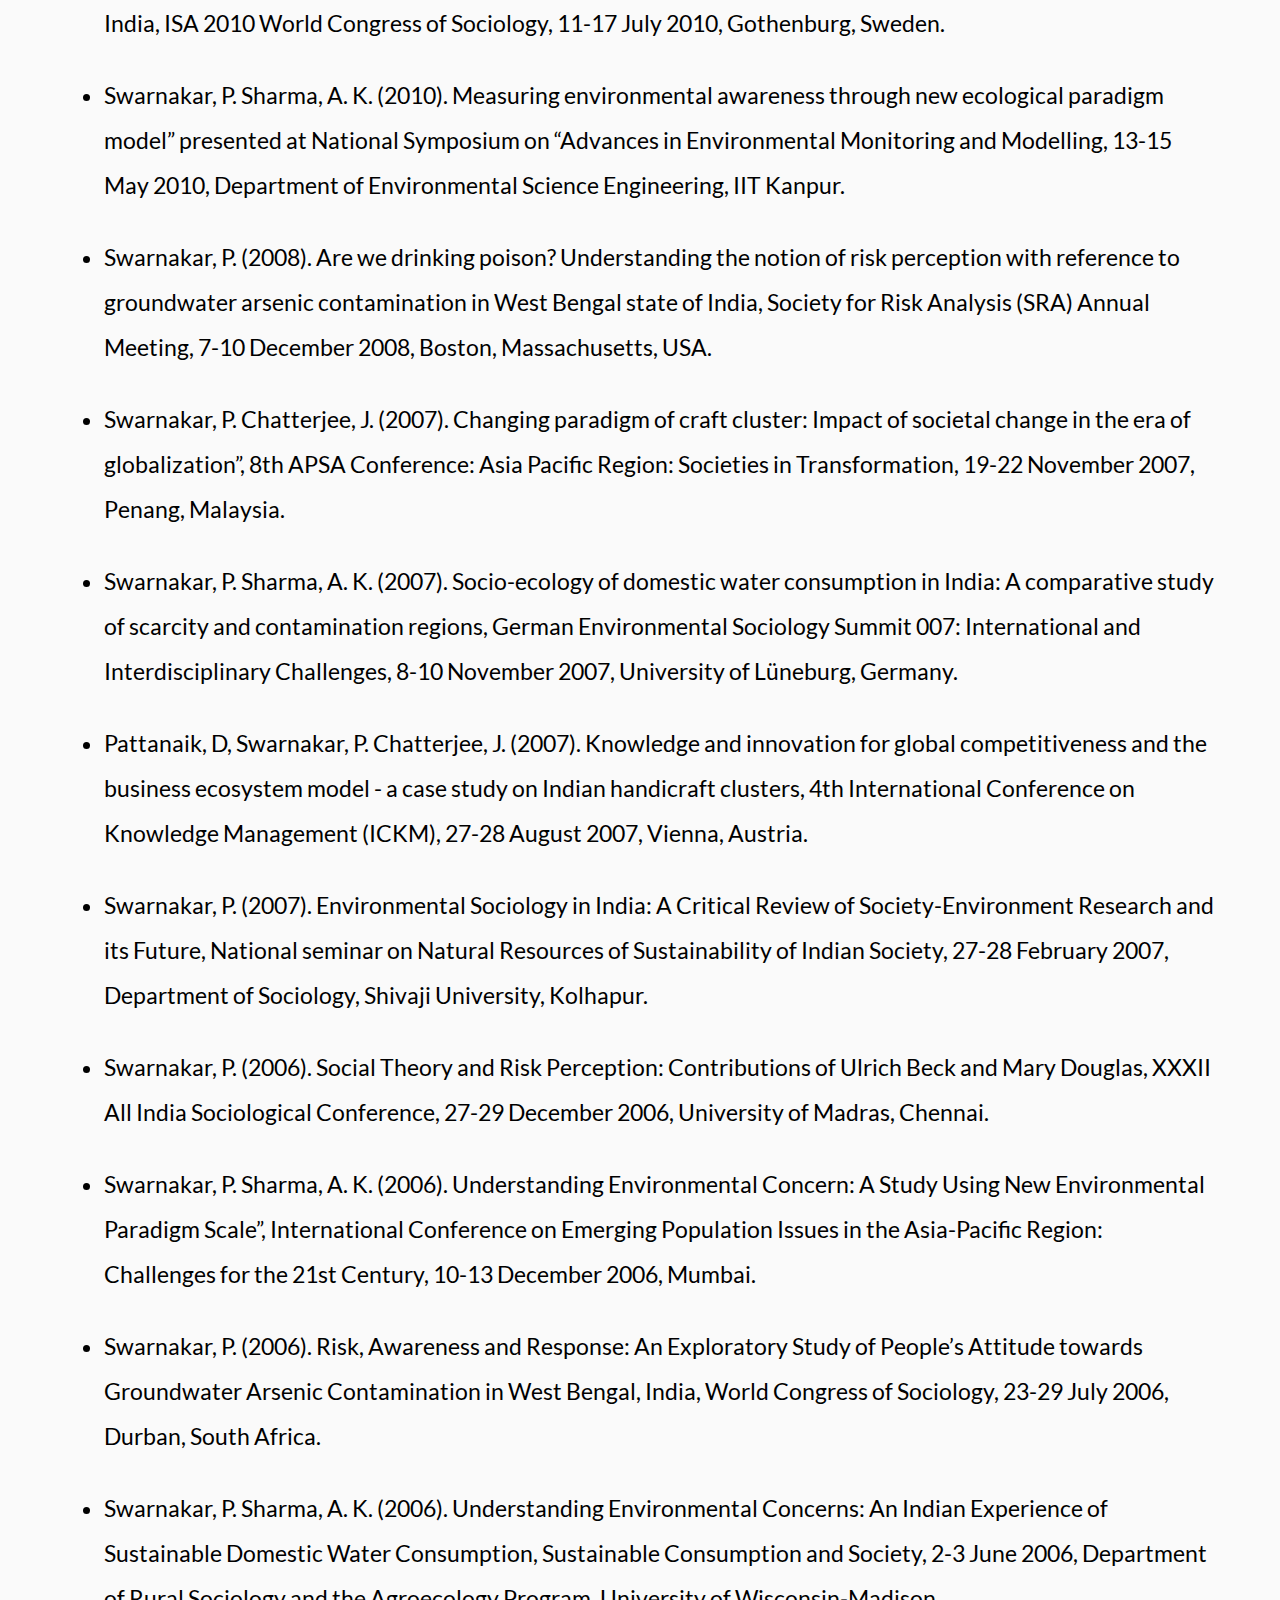
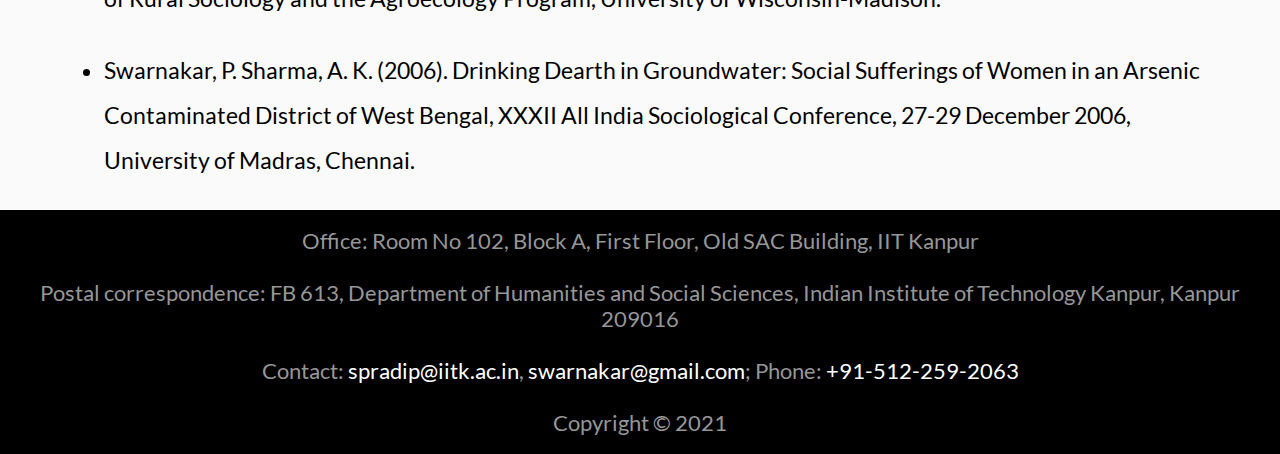
<file: modules/talks.html>
<!DOCTYPE html>
     <head>
        <link rel="icon" href="../assets/iitk.jfif" typr="image/icon type">
	    <title>Prof. Pradip Swarnakar | Climate and Energy Policy Research | IIT Kanpur | India </title>
        <meta charset="UTF-8">
        <link rel="stylesheet" type="text/css" href="../css/maincomponent.css">
        <link rel="stylesheet" type="text/css" href="../css/publications.css">
        <link rel="stylesheet" type="text/css" href="../font-awesome-4.7.0/css/font-awesome.min.css">
        <script src="../index.js"></script>
    </head>
    <body>
        <header>
            <img class="logo" src="../assets/iitklogo.jpg">
            <img class="logomob" src="../assets/iitk-logo.jpg">
            <section class="head">
                <a href="https://www.linkedin.com/in/pradip-swarnakar-168b9115/" target="_blank"><img class="icon"src="../assets/linkedIn.png"></a>
                <a href="http://orcid.org/0000-0002-9532-1215" target="_blank"><img class="icon"src="../assets/orcid.png"></a>
                <a href="https://www.scopus.com/authid/detail.uri?authorId=57201863740" target="_blank"><img class="icon"src="../assets/scopus.png"></a>
                <a href="https://scholar.google.com/citations?user=DezS250AAAAJ&hl=en&oi=ao" target="_blank"><img class="icon"src="../assets/google-scholar.png"></a>
                <a href="https://www.researchgate.net/profile/Pradip_Swarnakar" target="_blank"><img class="icon"src="../assets/research-gate.png"></a>
            </section>
            <section class="navbar-win" id="navbar">
                <a class="navwinlink" href="../index.html">About</a>
                <div class="dropdown">
                    <a class="navwinlink" href="ceprlab.html">CEPR Lab <i class="fa fa-caret-down" aria-hidden="true"></i></a>
                        <div class="dropdown-content">
                            <a href="ceprlab.html#overview" class="droplink">Overview</a><br>
                            <a href="ceprlab.html#members" class="droplink">Members</a><br>
                        </div>
                    </div>
                    <a class="navwinlink" href="education.html">Education</a>
                    <a class="navwinlink" href="experience.html">Experience</a>
                    <div class="dropdown">
                        <a class="navwinlink" href="publications.html">Publications <i class="fa fa-caret-down" aria-hidden="true"></i></a>
                            <div class="dropdown-content">
                                <a href="publications.html#edited-book"class="droplink">Edited Book</a><br>
                                <a href="publications.html#journal"class="droplink">Journal Articles</a><br>
                                <a href="publications.html#books"class="droplink">Book Chapters</a><br>
                            </div>
                    </div>
                    <div class="dropdown">
                    <a class="navwinlink" href="research.html">Reasearch <i class="fa fa-caret-down" aria-hidden="true"></i></a>
                        <div class="dropdown-content">
                            <a href="research.html#grants"class="droplink">Grants</a><br>
                            <a href="research.html#supervision"class="droplink">Supervision</a><br>
                        </div>
                    </div>
                    <a class="navwinlink" href="awards.html">Awards</a>
                    <div class="dropdown">
                    <a class="navwinlink active" href="talks.html">Talks <i class="fa fa-caret-down" aria-hidden="true"></i></a>
                        <div class="dropdown-content">
                            <a href="#lecture"class="droplink">Invited Lecture</a><br>
                            <a href="#presentation"class="droplink">Presentation</a><br>
                        </div>
                    </div>
                    <a class="navwinlink" href="teaching.html">Teaching</a>
                    <div class="dropdown">
                    <a class="navwinlink" href="service.html">Service <i class="fa fa-caret-down" aria-hidden="true"></i></a>
                        <div class="dropdown-content">
                            <a href="service.html#conference-and-workshops"class="droplink">Conference and Workshops</a><br>
                            <a href="service.html#membership"class="droplink">Membership</a><br>
                            <a href="service.html#reviewer"class="droplink">Reviewer</a><br>
                            <a href="service.html#Institutional-responsibilities"class="droplink">Institutional Responsibilities</a><br>
                        </div>
                    </div>
            </section>
            <section class="navbar-mobile">
                <div type="button" class="menu" onclick="openNav()"><i class="fa fa-bars" aria-hidden="true" id="open"></i></div>
                <section class="opennav"id="mySidenav">
                    <div type="button" class="menu" onclick="closeNav()"><i class="fa fa-times fa-lg" aria-hidden="true" id="close" ></i></div>
                    <a class="navmoblink" href="../index.html">About</a>
                    <a class="navmoblink" href="ceprlab.html">CEPR Lab <i class="fa fa-caret-down" aria-hidden="true"></i></a>
                    <div class="dropmobdown-content">
                        <a href="ceprlab.html#overview" class="dropmoblink"onclick="closeNav()">Overview</a><br>
                        <a href="ceprlab.html#members" class="dropmoblink"onclick="closeNav()">Members</a><br>
                    </div>
                    <a class="navmoblink" href="education.html">Education</a>
                    <a class="navmoblink" href="experience.html">Experience</a>
                    <a class="navmoblink" href="publications.html">Publications <i class="fa fa-caret-down" aria-hidden="true"></i></a>
                    <div class="dropmobdown-content">
                        <a href="publications.html#edited-books"class="dropmoblink"onclick="closeNav()">Edited Book</a><br>
                        <a href="publications.html#journal"class="dropmoblink"onclick="closeNav()">Journal Articles</a><br>
                        <a href="publications.html#books"class="dropmoblink"onclick="closeNav()">Book Chapters</a><br>
                    </div>
                    <a class="navmoblink" href="research.html">Reasearch <i class="fa fa-caret-down" aria-hidden="true"></i></a>
                    <div class="dropmobdown-content">
                        <a href="research.html#grants"class="dropmoblink" onclick="closeNav()">Grants</a><br>
                        <a href="research.html#supervision"class="dropmoblink" onclick="closeNav()">Supervision</a><br>
                    </div>
                    <a class="navmoblink" href="awards.html">Awards</a>
                    <a class="navmoblink" href="talks.html">Talks <i class="fa fa-caret-down" aria-hidden="true"></i></a>
                    <div class="dropmobdown-content">
                        <a href="#lecture"class="dropmoblink" onclick="closeNav()">Invited Lecture</a><br>
                        <a href="#presentation"class="dropmoblink" onclick="closeNav()">Presentation</a><br>
                    </div>
                    <a class="navmoblink" href="teaching.html">Teaching</a>
                    <a class="navmoblink" href="service.html">Service <i class="fa fa-caret-down" aria-hidden="true"></i></a>
                    <div class="dropmobdown-content">
                        <a href="service.html#conference-and-workshops"class="dropmoblink" onclick="closeNav()">Conference and Workshops</a><br>
                        <a href="service.html#membership"class="dropmoblink" onclick="closeNav()">Membership</a><br>
                        <a href="service.html#reviewer"class="dropmoblink" onclick="closeNav()">Reviewer</a><br>
                        <a href="service.html#Institutional-responsibilities"class="dropmoblink" onclick="closeNav()">Institutional Responsibilities</a><br>
                    </div>
                    
                </section>
            </section>
        </header>
        <section class="main-body">
            <h2>Talks</h2>
            <h3 id ="lecture">Invited Lecture</h3>
            <ul>
            <li >“Quantitative and qualitative
                methods of social science to study climate change policy”, PhD Workshop:
                Problems of Method in Climate and Energy Research, Climate Justice
                Research Centre, Faculty of Arts and Social Sciences, University of
                Technology Sydney, Australia, Room 113, Building 10(9), 4 June 2019.</li>
            <li >“India's climate movement:
                Dynamics, proxies, possibilities”, Faculty of Arts and Social Sciences,
                University of Technology Sydney, Australia, Room 203, Building 10, Level
                14, 23 May 2019.</li>
            <li >“From Climate Crisis to Political Crisis:
                Climate Policy Networks and State Extractivism in Australia”, Climate
                Change and Energy Futures Workshop, The Nexus Centre, Faculty of
                Humanities and Social Sciences, Memorial University of Newfoundland,
                Canada, 11 October 2018 (with J Goodman, F da Rimini).</li>
            <li >“Crowding-in: How and why
                Indian civil society organizations mobilized on climate change”, Institute
                on the Environment, University of Minnesota, USA, LES Building R-380, 9
                May 2018.</li>
            <li >“Sustainability 3.0: <a
                href="https://www.eventbrite.com/e/sustainability-30-looking-beyond-top-down-and-bottom-up-approach-tickets-44239232736">Looking
                beyond top-down and bottom-up approach”, Humanities and Social Science
                Association Speaker Series,</a> University of California Berkeley, March
                26, 2018 (with S Zavestoski).</li>
            <li >“Actors, narratives and frames:
                Computational text analysis in climate change news reporting”,
                Computational Text Analysis Group, Barrows Hall 356B, University of
                California Berkeley, February 7, 2018.</li>
            <li >“Sustainability 3.0: Looking
                beyond top-down and bottom-up approach”, Sustainability Café, Lo Schiavo
                Science Center, University of San Francisco, California, November 16,
                2017.</li>
            <li >“‘Bottom-up' approaches to
                sustainable development: Alternative perspectives from global South”,
                Global and Regional Studies, Galilio Hall, Saint Mary’s Colleage,
                California, November 8, 2017.</li>
            <li >“Crowding-in: How and why
                Indian civil society organizations mobilized on climate change”, <a
                href="https://socav.gu.se/digitalAssets/1564/1564444_csm-seminars-spring-2016.pdf">University
                of Gothenburg</a>, Department of Sociology and Work Science, 17 March
                2016.</li>
            <li >“<a
                href="http://www.syke.fi/en-US/Research__Development/Research_and_development_projects/Projects/Intermediaries_in_the_energy_transition_The_invisible_work_of_creating_markets_for_sustainable_energy_solutions_TRIPOD/Sustainability_experimentation_seminar_i(36002)">Sustainability
                Experimentation Venture Network (SEVeN): Nurturing local knowledge for
                global change</a>”, Tervapääsky, Finnish Environment Institute (SYKE),
                Mechelinkatu, Helsinki 14 October 2015.</li>
            <li >“Comparing Climate Change
                Policy Networks: An Overview”, (with Tuomas Ylä-Anttila, Antti Gronow and
                Anna Kukkonen) Brown Bag seminar, Seminar Room 344, Unioninkatu 35,
                Faculty of Social Science, University of Helsinki, 15 October 2015.</li>
            <li >“Sociology of Contamination:
                Overview of past and present”, Department of Urban and Environmental
                Sociology, Helmholtz Centre for Environmental Research – UFZ, Leipzig,
                Germany, 17 June 2013.</li>
            <li >“Social Theories of Risk: A Critical
                Appraisal”, Public Lecture at Jamsetji Tata Centre for Disaster
                Management, Tata Institute of Social Sciences, Mumbai, 18 September 2008.</li>
            </ul>
            <h3 id="presentation">Selected Conference Presentations</h3>
            <ul>
                <li >Swarnakar, P. (2021). <a href="https://isaconf.confex.com/isaconf/forum2020/meetingapp.cgi/Paper/113002" target="_blank">The Role of Indian Civil Society Organization on Climate Change and Justice</a>, 
                    Virtual IV ISA Forum of Sociology, February 23-28, 2021.</li>
                <li >Swarnakar, P. and Kumar, A. (2021). 
                    <a href="https://isaconf.confex.com/isaconf/forum2020/meetingapp.cgi/Paper/115337" target="_blank" >Structure, Institutions and Organizations: Intricacies of Climate Change Policy Network in India</a>, 
                    Virtual IV ISA Forum of Sociology, February 23-28, 2021.</li>
                <li>Swarnakar, P.  Shukla, R.
                    (2020). <a
                    href="https://ecpr.eu/Events/PaperDetails.aspx?PaperID=54030EventID=156">Indian
                    Media Discourse of Climate Change Policy Networks During the 2015 Paris
                    Agreement</a>, 14<sup>th</sup> General Conference of European Consortium
                    for Political Research (Virtual), August 24-28, 2020, University of
                    Innsbruck, Austria.</li>
                <li>Satoh, K., Swarnakar, P. Kumar,
                    A.  Trencher, G. (2020). <a
                    href="https://www.asanet.org/sites/default/files/2020_final_copy.pdf">Climate
                    Change Policy Network and Policy Cleavage Structure: India and Japan
                    Comparison</a> (page 59), 115<sup>th</sup> Annual Meeting, American
                    Sociological Association (Virtual), August 8-11, 2020 in San Francisco,
                    USA.</li>
                <li>Swarnakar, P.  Zavestoski,
                    S. (2019). <a
                    href="https://www.asanet.org/sites/default/files/2019_program_book.pdf">Towards
                    a Definition and Typology of Sustainability Experiments: A Critical Review</a>,
                    (page 102), 114<sup>th</sup> Annual Meeting, American Sociological Association,
                    August 10-13, 2019 in New York, USA.</li>
                <li>Broadbent, J.,  Swarnakar,
                    P. (2019). <a
                    href="https://www.asanet.org/sites/default/files/2019_program_book.pdf">Social
                    Futures and Sociological Response: Climate Change</a>, (page 139), 114<sup>th</sup>
                    Annual Meeting, American Sociological Association, August 10-13, 2019 in
                    New York, USA.</li>
                <li>Swarnakar, P., Mukherjee, S.
                    (2019). <a href="https://2019.ic2s2.org/oral-presentations/">Dynamics of
                    collaboration: A social network analysis of non-state actors in United
                    Nations climate change side-event meetings</a>, 5<sup>th</sup>
                    International Conference on Computational Social Science, IC2S2 July
                    17-20, 2019, University of Amsterdam, The Netherlands.</li>
                <li>Talukdar, R.  Swarnakar,
                    P. (2018). <a
                    href="https://isaconf.confex.com/isaconf/wc2018/webprogram/Paper98063.html">Civil
                    Society and Climate Change Movement in India: A Critical Evaluation of
                    Development-Environment Dialectic from Rio to Paris</a>, Narratives of
                    Climate Change Symposium, at the University of Newcastle, Australia, July
                    5-6, 2018. and XIX ISA World Congress of Sociology, Toronto, Canada, July
                    15-21, 2018.&nbsp;</li>
                <li>Zavestoski, S.  Swarnakar,
                    P. (2018) <a
                    href="https://isaconf.confex.com/isaconf/wc2018/webprogram/Paper101145.html">Transition
                    for Whom? a Socio-Political Class Analysis of the Sustainability
                    Transition Literature</a>, XIX ISA World Congress of Sociology, Toronto,
                    Canada, July 15-21, 2018.&nbsp;</li>
                <li>Da Rimini, F., Goodman, J.,
                    Swarnakar, P. (2018). <a
                    href="http://4sonline.org/files/4SSydneyPreliminaryProgram080418.pdf">Mapping
                    a Laggard: Climate Policy Networks in Australia</a>, Annual Conference of
                    the Society for Social Studies of Science, 4S, Sydney, Australia, August
                    29-September 1, 2018.</li>
                <li>Swarnakar, P. 
                    Ylä-Anttila, T. (2016). <a
                    href="https://isaconf.confex.com/isaconf/forum2016/webprogram/Paper77587.html">Social
                    Movement Organizations, Epistemic Communities or a “Third Sector”? the
                    Divergent Roles of Indian Civil Society Organizations in Policy Networks
                    of Climate Change</a>, ISA Forum of Sociology, 10-14 July 2016, Vienna,
                    Austria.</li>
                <li>Kukkonen, A.  Swarnakar,
                    P. (2016). <a
                    href="https://isaconf.confex.com/isaconf/forum2016/webprogram/Paper79423.html">Climate
                    Change Discourse Networks in the North and South: Comparing the US,
                    Canada, Brazil and India</a>, ISA Forum of Sociology, 10-14 July 2016,
                    Vienna, Austria.</li>
                <li>Swarnakar, P., Gross, M., 
                    Bleicher, A. (2014). <a
                    href="https://isaconf.confex.com/isaconf/wc2014/webprogram/Session3708.html">Trust
                    me if you can: trust as strategic tool for decision making to deal with
                    ignorance and uncertainty in contaminated sites of Germany and India</a>.
                    XVIII ISA World Congress of Sociology, 13-19 July 2014, Yokohama, Japan.</li>
                <li>Swarnakar, P., Pellissery, S.,
                     Broadbent, J. (2014). <a
                    href="https://isaconf.confex.com/isaconf/wc2014/webprogram/Session3013.html">Locating
                    the media discourse of climate change policy network in India during
                    2007-2010.</a> XVIII ISA World Congress of Sociology, 13-19 July 2014,
                    Yokohama, Japan.</li>
                <li>Broadbent, J., Swarnakar, P.,
                    Jin, J. (2014). <a
                    href="https://www.asanet.org/sites/default/files/savvy/Friday%20August%2015%20and%20Saturday%20August%2016.pdf">Comparing
                    Climate Change Discourse Coalitions: Brazil, China and India in
                    Comparative Context</a>. ASA Annual Meeting, 16-19 August 2014, San
                    Francisco, USA.</li>
                <li>Bhardwaj, N., Shukla, A., 
                    Swarnakar, P. (2014). Users' Sentiment Analysis in Social Media Context
                    using Natural Language Processing, The International Conference on Digital
                    Information, Networking, and Wireless Communications (DINWC2014)&nbsp;(pp.
                    103-111). The Society of Digital Information and Wireless Communication.</li>
                <li>Swarnakar, P. (2012). Locating
                    climate controversies: Mapping climate change policy network in India
                    during 2007-2010, Lund Conference on Earth System Governance, 18-20 April
                    2012, Lund, Sweden.</li>
                <li>Swarnakar, P. (2011). Risk,
                    blame and trust: Social construction of groundwater arsenic contamination
                    in West Bengal, India, German Environmental Sociological Summit, 16-18
                    November 2011, Goethe University Frankfurt (Main), Germany.</li>
                <li>Swarnakar, P. (2010). Does perception matter?
                    Governing groundwater arsenic contamination in West Bengal, India, ISA
                    2010 World Congress of Sociology, 11-17 July 2010, Gothenburg, Sweden.</li>
                <li>Swarnakar, P.  Sharma, A.
                    K. (2010). Measuring environmental awareness through new ecological
                    paradigm model” presented at National Symposium on “Advances in
                    Environmental Monitoring and Modelling, 13-15 May 2010, Department of
                    Environmental Science  Engineering, IIT Kanpur.</li>
                <li>Swarnakar, P. (2008). Are we
                    drinking poison? Understanding the notion of risk perception with
                    reference to groundwater arsenic contamination in West Bengal state of
                    India, Society for Risk Analysis (SRA) Annual Meeting, 7-10 December 2008,
                    Boston, Massachusetts, USA.</li>
                <li>Swarnakar, P.  Chatterjee,
                    J. (2007). Changing paradigm of craft cluster: Impact of societal change
                    in the era of globalization”, 8th APSA Conference: Asia Pacific Region:
                    Societies in Transformation, 19-22 November 2007, Penang, Malaysia.</li>
                <li>Swarnakar, P.  Sharma, A.
                    K. (2007). Socio-ecology of domestic water consumption in India: A
                    comparative study of scarcity and contamination regions, German
                    Environmental Sociology Summit 007: International and Interdisciplinary
                    Challenges, 8-10 November 2007, University of Lüneburg, Germany.</li>
                <li>Pattanaik, D, Swarnakar, P.
                     Chatterjee, J. (2007). Knowledge and innovation for global
                    competitiveness and the business ecosystem model - a case study on Indian
                    handicraft clusters, 4th International Conference on Knowledge Management
                    (ICKM), 27-28 August 2007, Vienna, Austria.</li>
                <li>Swarnakar, P. (2007).
                    Environmental Sociology in India: A Critical Review of Society-Environment
                    Research and its Future, National seminar on Natural Resources of
                    Sustainability of Indian Society, 27-28 February 2007, Department of
                    Sociology, Shivaji University, Kolhapur.</li>
                <li>Swarnakar, P. (2006). Social
                    Theory and Risk Perception: Contributions of Ulrich Beck and Mary Douglas,
                    XXXII All India Sociological Conference, 27-29 December 2006, University
                    of Madras, Chennai.</li>
                <li>Swarnakar, P.  Sharma, A.
                    K. (2006). Understanding Environmental Concern: A Study Using New
                    Environmental Paradigm Scale”, International Conference on Emerging
                    Population Issues in the Asia-Pacific Region: Challenges for the 21st
                    Century, 10-13 December 2006, Mumbai.</li>
                <li>Swarnakar, P. (2006). Risk,
                    Awareness and Response: An Exploratory Study of People’s Attitude towards
                    Groundwater Arsenic Contamination in West Bengal, India, World Congress of
                    Sociology, 23-29 July 2006, Durban, South Africa.</li>
                <li>Swarnakar, P.  Sharma, A.
                    K. (2006). Understanding Environmental Concerns: An Indian Experience of
                    Sustainable Domestic Water Consumption, Sustainable Consumption and
                    Society, 2-3 June 2006, Department of Rural Sociology and the Agroecology
                    Program, University of Wisconsin-Madison.</li>
                <li>Swarnakar, P.  Sharma, A.
                    K. (2006). Drinking Dearth in Groundwater: Social Sufferings of Women in
                    an Arsenic Contaminated District of West Bengal, XXXII All India
                    Sociological Conference, 27-29 December 2006, University of Madras,
                    Chennai.</li>
            </ul>
        </section>
        <footer>
            <span>
            Office: Room No 102, Block A, First Floor, Old SAC Building, IIT Kanpur<br><br>
            Postal correspondence: FB 613, Department of Humanities and Social Sciences, Indian Institute of Technology Kanpur, Kanpur 209016<br><br>

            Contact: <a class="contact" target="_blank" href="mailto:spradip@iitk.ac.in">spradip@iitk.ac.in</a>, <a class="contact" target="_blank" href="mailto:swarnakar@gmail.com">swarnakar@gmail.com</a>; Phone: <a class="contact" href="tel:+91-512-259-2063">+91-512-259-2063</a><br><br>
            <span>Copyright &copy; 2021 </span>
            </span>
        </footer>
    </body>
</html>
</file>
<file: css/maincomponent.css>
html{
 scroll-behavior: smooth; 
}
body{
    margin:0;
    padding: 0;
    background-color: rgb(250, 250, 250);
    font-family: 'lato';
    min-height:100vh;
}
header{
    background-color:white;
    box-shadow: 0px 5px 20px rgba(0,0,0,0.5);
}
.head{
    min-height:12vh;
}
.logo{
    height: 10vh;
    float:right;
    margin-right:3vh;
    margin-top:0vh;
}
.logomob{
  display: none;
}
.icon{
  height:4vmin;
  margin-top:4vh;
  margin-left:3vmin;
  transform:rotateY(0deg);
  transition:all 0.5s;
}
.icon:hover{
  transform:rotateY(360deg);
}
.navbar-win{
    display:flex;
    flex-direction:row;
    justify-content:center;
    align-items: center;
    background-color: white;
    font-size:2.7vh;
    height:5vh;
}
.navbar-mobile{
    display:flex;
    flex-direction:column;
    display: none;
}
.navwinlink{
    margin:0.5vh 1vw;
    color:rgba(0,0,0,0.5);
    text-decoration:none;
    font-weight: 600;
}
.navwinlink:after {   
    content: "";
    display: block;
    height: 2px;
    bottom: 0;
    left: 0;
    background:black;
    transition: width 0.3s ease 0s, left 0.3s ease 0s;
    width: 0;
  }
  .navwinlink:hover:after { 
    width: 100%; 
    left: 0; 
  }
  .navwinlink:hover{
    color:rgba(0,0,0,1);
  }
  .active{
    color: #000;
  }
  .active:after{
    content: "";
    display: block;
    height: 2px;
    bottom: 0;
    left: 0;
    background:black;
    width: 100%;
  }
.dropdown{
  margin:0.5vh 1vw;
  text-align: center;
  display:flex;
  flex-direction:column;
  align-items: center;
}
.dropdown-content{
  display:none;
  background-color:white;
  padding:0vh 1vmin;
  min-width:13vw;
  font-size:2.6vh;
  flex-direction: column;
  justify-content: center;
  align-items: center;
  box-shadow:2px 2px 5px rgba(0,0,0,0.7);
  transform: translate(0vw,4.5vh);
  transition: 0.2s;
  font-weight: 600;
  padding-top:1vh;
}
.dropdown-content a{
  text-decoration:none;
  justify-content:initial;
}
.dropdown:hover .dropdown-content{
  display:flex;
  position: absolute;
  transition-delay:0s;
}
.dropdown:hover .navwinlink{
  color: #000;
}
.dropdown:hover .navwinlink:after{
  content: "";
    display: block;
    height: 2px;
    bottom: 0;
    left: 0;
    background:black;
    width: 100%;
}
.droplink{
  color:rgba(0,0,0,0.5);
  margin:0vh 3vmin;
}
.droplink{
  margin:0.5vh 1vw;
  color:rgba(0,0,0,0.5);
  text-decoration:none;
  font-weight: 600;
}
.droplink:after {   
  content: "";
  display: block;
  height: 2px;
  bottom: 0;
  left: 0;
  background:black;
  transition: width 0.3s ease 0s, left 0.3s ease 0s;
  width: 0;
}
.droplink:hover:after { 
  width: 100%; 
  left: 0; 
}
.droplink:hover{
  color:rgba(0,0,0,1);
}
.sticky {
    position: fixed;
    top: 0;
    width: 100%;
    box-shadow: 0px 5px 5px rgba(0,0,0,0.5);
  }
.sticky + .content {
    padding-top: 60px;
  }
@font-face {
	font-family: "linotte";
	src: url("../assets/fonts/Linotte\ Regular.otf");
  }
@font-face{
  font-family:"lato";
  src:url('../assets/fonts/Lato-Regular.ttf');
}
@font-face{
  font-family:"roboto";
  src:url('../assets/fonts/Roboto-Regular.ttf');
}
  footer{
    background-color:black;
    color:rgba(150,150,150,1);
    min-height: 5vh;
    text-align:center;
    font-size:2.4vh;
    padding:2vmin;
}
.contact{
  color:white;
  text-decoration: none;
}
.contact:hover{
  text-decoration: underline;
}
#open{
  display: none;
}
@media screen and (max-width:1200px){
    .logomob{
        display:initial;
        width:60vw;
        float:initial;
        margin-left:10vw;
        margin-top:1.5vh;
    }
    .logo{
      display:none;
    }
    .icon{
      height:6vmin;
      margin-top:1vh;
      margin-left:5vmin;
      margin-bottom:1vh;
    }
    .head{
      display:flex;
      flex-flow: row wrap;
      justify-content: space-evenly;
      padding-right:10vw;
      width:90vw;
      text-align: center;
      min-height:1vh;
  }
    .navbar-win{
        display:none;
    }
    .navbar-mobile{
        display:flex;
        flex-direction:column;
        font-size:2.5vh;
        transition: 0.5s;
        position:fixed;
        top:0;
        z-index:1;
    }
    .opennav{
        display:flex;
        flex-direction:column;
        width:0vw;
        height:95vh;
        padding-bottom:5vh;
        justify-content:space-around;
        position:absolute;
        top:0;
        left:0;
        background-color:rgba(0, 0, 0 ,0.9);
        color:white;
        overflow:hidden;
        transition: 0.5s;
    }
    .navmoblink{
        color:white;
        text-decoration:none;
        margin-left:15vw;
    }
    #close{
        position: absolute;
        top:3vh;
        right:5vw;
        font-size: 7vw;
    }
    .dropmobdown-content{
      padding:1vw;
    }
    .dropmoblink{
      color:white;
      text-decoration: none;
      margin-left:30vw;
    }
    #open{
      position: fixed;
      top:3vh;
      right:5vw;
      font-size: 6vw;
      display: inline-block;
      border-radius: 50%;
      box-shadow: 2px 2px 5px black;
      width:10vw;
      height:10vw;
      display: flex;
      align-items: center;
      justify-content: center;
      background-color: white;
    }
    footer{
      font-size:1.7vw;
  }
}
::-webkit-scrollbar {
	width: 0.5vmax;
  }
  
  ::-webkit-scrollbar-track {
	box-shadow: inset 0 0 0.5vmax grey;
  }
  
  ::-webkit-scrollbar-thumb {
	background: #540b0e;
  }
  h2{
    text-transform:uppercase;
    word-spacing:0.3em;
  }
  h3{
    border-bottom:2px solid black;
    text-transform:uppercase;
    word-spacing:0.3em;
  }
  h4{
    text-align: center;
    text-transform:uppercase;
    word-spacing:0.3em;
  }
</file>
<file: css/index.css>
article{
    width:40vw;
    font-size:2.3vh;
    text-align:justify;
    margin:1.5vw;
}

.main-body{
    min-height:80vh;
    display: flex;
    flex-direction:row-reverse;
    justify-content: flex-end;
    align-items: center;
    line-height: 1.5;
}
.read{
    color:black;
    text-decoration:none;
    font-weight:600;
}
.read:hover{
    text-decoration:underline;
}
.mainphoto{
    height:60vh;
    width:60vh;
    border-radius:50%;
    object-position: top;
    object-fit: cover;
    margin:10vh 5vw 10vh 15vw;
  }
article a{
    color:#540b0e;
    text-decoration:none;
    font-weight: 600;
}
h1{
    padding-bottom:0.5vh;
    margin-bottom: 0vh;
    font-size:6.5vmin;
    line-height: 1;
    margin-top:0.5vh;
}
h3{
    padding-top:0;
    margin-top:0;
    font-size:2.5vmin;
    padding-bottom:0vh;
    text-transform: unset !important;
    font-weight: 100;
    line-height: 1.2;
}
h3 b{
    font-size:3.5vmin;
}
.department{
    margin-bottom: 1vmin;
}
.posts{
    padding-top:1vmin;
    padding-bottom:1vmin;
}
@media screen and (max-width:1200px){
    article{
        width:80vw;
        font-size:3vw;
    }
    .main-body{
        display: flex;
        flex-direction:column-reverse;
        justify-content: flex-end;
        align-items: center;
        width:100vw;;
    }
    .mainphoto{
        width:70vw;
        height:70vw;
        object-position: top;
        object-fit: cover;
        margin:5vh 15vw 0vh 15vw;
      }
      h1{
        padding-bottom:0.5vh;
        margin-bottom: 0vh;
        font-size:9vmin;
        margin-top:2vh;
    }
    h3{
        padding-top:0;
        margin-top:0;
        font-size:3vmin;
        margin-bottom: 2vh;
    }
    h3 b{
        font-size:4vmin;
    }
}
</file>
<file: css/publications.css>
body{
    overflow-x:hidden;
}
.main-body{
    width:90vw;
    margin:0vw 5vw;
    font-size:2.5vh;
}
h2{
    font-size:175%;
    text-align:center;
}
h3{
    font-size:125%;
}
li a{
    font-weight: 600;
    color:#540b0e;
    text-decoration:none;
}
li{
    margin:3vmin 0vmin;
    line-height:2;
}
.text a{
    color:#540b0e;
    text-decoration:none;
    font-weight: 600;
}
.text{
    padding-top:2vh;
    line-height:2;
    display:block;
}
.book{
    height: 15vh;
    margin:0vh 2vw;
    float:left;
}
.booktext{
    display: block;
    min-height: 18vh;
}
.aicon{
    height:5vmin;
    position: relative;
    top:2vmin;
}
@media screen and (max-width:1200px){
    .book{
        width:30vw;
        margin:0vh 2vw;
        height: initial; 
        float:left;   
    }
    .main-body{
        font-size:2.7vw;
    }
    .aicon{
        height:6vmin;
    }
    }
</file>
<file: css/education.css>
.main-body{
    width:90vw;
    margin:0vw 5vw;
    font-size:2.4vh;
    line-height: 1.5;
    z-index:1;
}
.body{
    display:flex;
    flex-direction: column;
}
h2{
    font-size:175%;
    text-align:center;
}
.block{
    display: flex;
    flex-direction: row;
    align-items: center;
    margin:2.5vw;
    margin-left:27vw;
    font-size:2.8vh;
}
.block img{
    height:15vh;
    float:left;
    margin-right:3vmin;
}
.block b{
    font-size:130%;
}
.block a{
    color:black;
}
@media screen and (max-width:1200px){
    .main-body{
        font-size:2.8vw;
        width:95vw;
    }
    .block{
        margin-left:0vw;
        font-size:3vw;
    }
    .block img{
        height:initial;
        width:15vw;
    }
    }
</file>
<file: css/research.css>
.main-body{
    width:90vw;
    margin:0vw 5vw;
    font-size:2.5vh;
}
h2{
    font-size:175%;
    text-align:center;
}
h3{
    font-size:125%;
}
h4{
    font-size:112.5%;
    margin-left:2vmax;
}
.subhead{
    font-size:105%;
    margin:0;
    font-weight:600;
}
ul{
    margin-left:5vmin;
}
li a{
    font-weight: 600;
    color:#540b0e;
    text-decoration:none;
}
li{
    margin:3vmin 0vmin;
    line-height:2;
}
@media screen and (max-width:1200px){
    .main-body{
        font-size:2.7vw;
    }
    }
</file>
